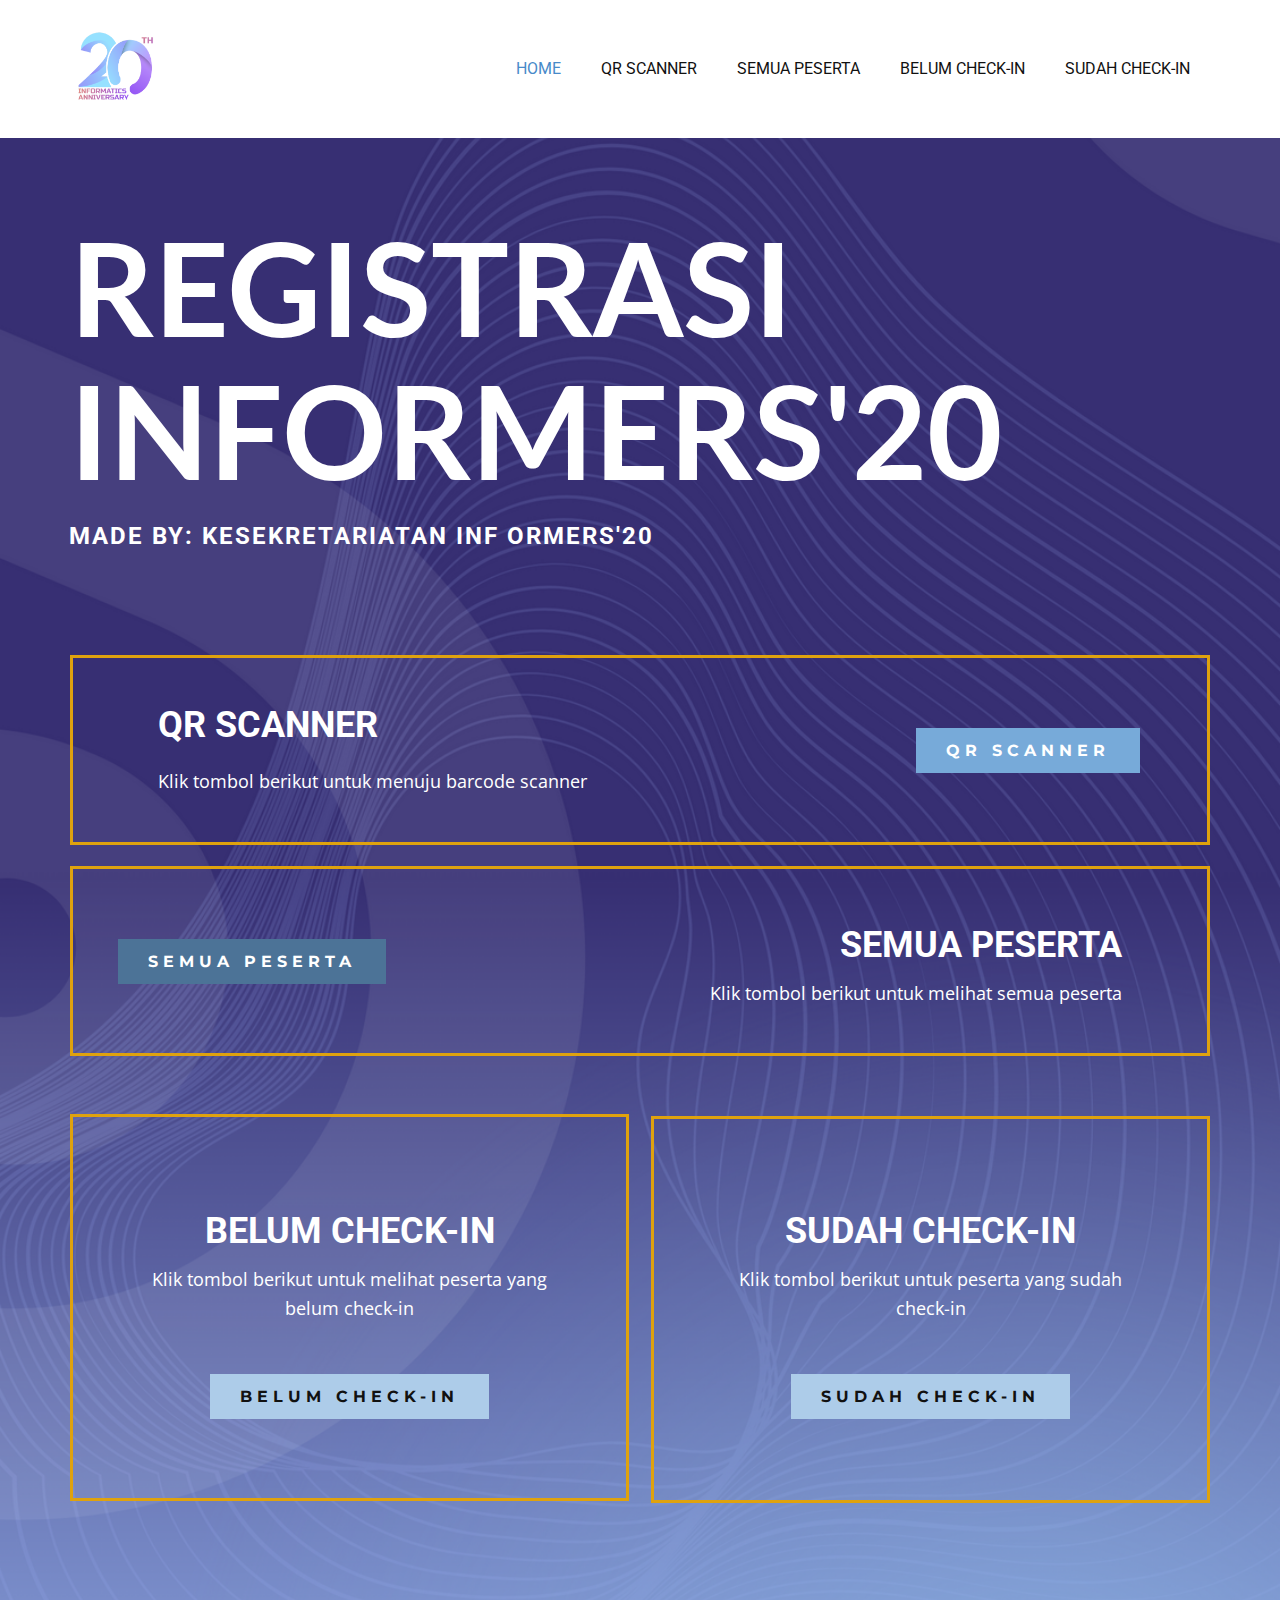
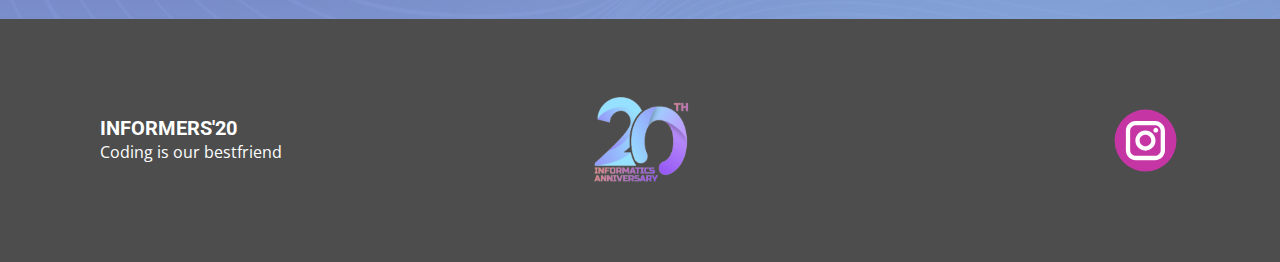
<file: index.html>
<!DOCTYPE html>
<html style="font-size: 16px;" lang="en"><head>
    <meta name="viewport" content="width=device-width, initial-scale=1.0">
    <meta charset="utf-8">
    <meta name="keywords" content="REGISTRASI INFORMERS&amp;apos;20​">
    <meta name="description" content="">
    <title>Home</title>
    <link rel="stylesheet" href="nicepage.css" media="screen">
<link rel="stylesheet" href="index.css" media="screen">
    <script class="u-script" type="text/javascript" src="jquery.js" defer=""></script>
    <script class="u-script" type="text/javascript" src="nicepage.js" defer=""></script>
    <meta name="generator" content="Nicepage 7.0.3, nicepage.com">
    <link id="u-theme-google-font" rel="stylesheet" href="https://fonts.googleapis.com/css?family=Roboto:100,100i,300,300i,400,400i,500,500i,700,700i,900,900i|Open+Sans:300,300i,400,400i,500,500i,600,600i,700,700i,800,800i">
    <link id="u-page-google-font" rel="stylesheet" href="https://fonts.googleapis.com/css?family=Lato:100,100i,300,300i,400,400i,700,700i,900,900i|Montserrat:100,100i,200,200i,300,300i,400,400i,500,500i,600,600i,700,700i,800,800i,900,900i|Roboto:100,100i,300,300i,400,400i,500,500i,700,700i,900,900i">
    
    
    
    <script type="application/ld+json">{
		"@context": "http://schema.org",
		"@type": "Organization",
		"name": "",
		"logo": "images/LOGO20FINAL11.png",
		"sameAs": [
				"https://www.instagram.com/informershmif/"
		]
}</script>
    <meta name="theme-color" content="#478ac9">
    <meta property="og:title" content="Home">
    <meta property="og:type" content="website">
  <meta data-intl-tel-input-cdn-path="intlTelInput/"></head>
  <body data-home-page="Home.html" data-home-page-title="Home" data-path-to-root="./" data-include-products="false" class="u-body u-xl-mode" data-lang="en"><header class="u-clearfix u-header u-header" id="sec-fb37"><div class="u-clearfix u-sheet u-sheet-1">
        <a href="#" class="u-image u-logo u-image-1" data-image-width="331" data-image-height="330">
          <img src="images/LOGO20FINAL11.png" class="u-logo-image u-logo-image-1">
        </a>
        <nav class="u-menu u-menu-one-level u-offcanvas u-menu-1">
          <div class="menu-collapse u-custom-font u-font-roboto" style="font-size: 1rem; letter-spacing: 0px; text-transform: uppercase; font-weight: 700;">
            <a class="u-button-style u-custom-left-right-menu-spacing u-custom-padding-bottom u-custom-text-hover-color u-custom-top-bottom-menu-spacing u-hamburger-link u-nav-link u-text-active-palette-1-base u-text-hover-palette-2-base" href="#">
              <svg class="u-svg-link" viewBox="0 0 24 24"><use xlink:href="#menu-hamburger"></use></svg>
              <svg class="u-svg-content" version="1.1" id="menu-hamburger" viewBox="0 0 16 16" x="0px" y="0px" xmlns:xlink="http://www.w3.org/1999/xlink" xmlns="http://www.w3.org/2000/svg"><g><rect y="1" width="16" height="2"></rect><rect y="7" width="16" height="2"></rect><rect y="13" width="16" height="2"></rect>
</g></svg>
            </a>
          </div>
          <div class="u-custom-menu u-nav-container">
            <ul class="u-custom-font u-font-roboto u-nav u-unstyled u-nav-1"><li class="u-nav-item"><a class="u-button-style u-nav-link u-text-active-palette-1-base u-text-hover-palette-1-light-2" href="./" style="padding: 10px 20px;">Home</a>
</li><li class="u-nav-item"><a class="u-button-style u-nav-link u-text-active-palette-1-base u-text-hover-palette-1-light-2" href="QR-SCANNER.html" style="padding: 10px 20px;">QR SCANNER</a>
</li><li class="u-nav-item"><a class="u-button-style u-nav-link u-text-active-palette-1-base u-text-hover-palette-1-light-2" href="Semua-Peserta.html" style="padding: 10px 20px;">Semua Peserta</a>
</li><li class="u-nav-item"><a class="u-button-style u-nav-link u-text-active-palette-1-base u-text-hover-palette-1-light-2" href="Belum-Check-in.html" style="padding: 10px 20px;">Belum Check-in</a>
</li><li class="u-nav-item"><a class="u-button-style u-nav-link u-text-active-palette-1-base u-text-hover-palette-1-light-2" href="Sudah-Check-in.html" style="padding: 10px 20px;">Sudah Check-in</a>
</li></ul>
          </div>
          <div class="u-custom-menu u-nav-container-collapse">
            <div class="u-black u-container-style u-inner-container-layout u-opacity u-opacity-95 u-sidenav">
              <div class="u-inner-container-layout u-sidenav-overflow">
                <div class="u-menu-close"></div>
                <ul class="u-align-center u-nav u-popupmenu-items u-unstyled u-nav-2"><li class="u-nav-item"><a class="u-button-style u-nav-link" href="./">Home</a>
</li><li class="u-nav-item"><a class="u-button-style u-nav-link" href="QR-SCANNER.html">QR SCANNER</a>
</li><li class="u-nav-item"><a class="u-button-style u-nav-link" href="Semua-Peserta.html">Semua Peserta</a>
</li><li class="u-nav-item"><a class="u-button-style u-nav-link" href="Belum-Check-in.html">Belum Check-in</a>
</li><li class="u-nav-item"><a class="u-button-style u-nav-link" href="Sudah-Check-in.html">Sudah Check-in</a>
</li></ul>
              </div>
            </div>
            <div class="u-black u-menu-overlay u-opacity u-opacity-70"></div>
          </div>
        </nav>
      </div></header>
    <section class="u-clearfix u-container-align-left-md u-container-align-left-sm u-container-align-left-xs u-image u-section-1" id="carousel_f701">
      <div class="u-clearfix u-sheet u-sheet-1">
        <div class="custom-expanded u-align-left u-border-3 u-border-custom-color-2 u-left-0 u-shape u-shape-1"></div>
        <h1 class="u-custom-font u-font-lato u-text u-text-body-alt-color u-text-default u-text-1" data-animation-name="customAnimationIn" data-animation-duration="2000" data-animation-delay="0">REGISTRASI INFORMERS'20 </h1>
        <h4 class="u-text u-text-default u-text-white u-text-2">MADE BY: KESEKRETARIATAN INF<span style="font-weight: 400;">
            <span style="font-weight: 700;">
              <span style="font-weight: 400;"></span>
            </span>
          </span>ORMERS'20 
        </h4>
        <div class="u-align-left u-border-3 u-border-custom-color-2 u-expanded-width u-left-0 u-shape u-shape-2"></div>
        <div class="data-layout-selected u-align-left u-clearfix u-layout-wrap u-layout-wrap-1">
          <div class="u-layout">
            <div class="u-layout-row">
              <div class="u-align-left u-container-align-left u-container-style u-layout-cell u-left-cell u-size-43 u-layout-cell-1">
                <div class="u-container-layout u-valign-middle u-container-layout-1">
                  <h3 class="u-text u-text-body-alt-color u-text-default u-text-3">QR SCAN​​NER<span style="font-weight: 700;"></span>
                  </h3>
                  <p class="u-text u-text-body-alt-color u-text-4">Klik tombol berikut untuk menuju barcode scanner </p>
                </div>
              </div>
              <div class="u-align-left u-container-align-center u-container-align-left u-container-align-left-xl u-container-style u-layout-cell u-right-cell u-size-17 u-layout-cell-2">
                <div class="u-container-layout u-valign-middle u-container-layout-2">
                  <a href="QR-SCANNER.html" class="u-active-grey-70 u-align-center u-border-none u-btn u-button-style u-custom-font u-font-montserrat u-hover-palette-2-light-1 u-palette-1-light-1 u-btn-1">QR SCANNER </a>
                </div>
              </div>
            </div>
          </div>
        </div>
        <div class="u-align-left u-border-3 u-border-custom-color-2 u-expanded-width u-left-0 u-shape u-shape-3"></div>
        <div class="data-layout-selected u-align-left u-clearfix u-layout-wrap u-layout-wrap-2">
          <div class="u-layout">
            <div class="u-layout-row">
              <div class="u-align-left u-container-align-center u-container-align-left u-container-align-left-xl u-container-style u-layout-cell u-right-cell u-size-17 u-layout-cell-3">
                <div class="u-container-layout u-valign-middle u-container-layout-3">
                  <a href="Semua-Peserta.html" class="u-active-grey-70 u-align-center u-border-none u-btn u-button-style u-custom-font u-font-montserrat u-hover-palette-2-light-1 u-palette-1-dark-1 u-btn-2">SEMUA PESERTA </a>
                </div>
              </div>
              <div class="u-align-right u-container-align-right u-container-style u-layout-cell u-left-cell u-size-43 u-layout-cell-4">
                <div class="u-container-layout u-container-layout-4">
                  <h3 class="u-text u-text-body-alt-color u-text-default u-text-5">SEMUA PESERTA</h3>
                  <p class="u-text u-text-body-alt-color u-text-6">Klik tombol berikut untuk melihat semua peserta</p>
                </div>
              </div>
            </div>
          </div>
        </div>
        <div class="custom-expanded u-align-left u-border-3 u-border-custom-color-2 u-left-0 u-shape u-shape-4"></div>
        <div class="data-layout-selected u-align-left u-clearfix u-layout-wrap u-layout-wrap-3">
          <div class="u-gutter-0 u-layout">
            <div class="u-layout-col">
              <div class="u-align-center u-container-align-center u-container-style u-layout-cell u-shape-rectangle u-size-30 u-layout-cell-5">
                <div class="u-container-layout u-container-layout-5">
                  <h3 class="u-text u-text-body-alt-color u-text-default u-text-7">BELUM CHECK-IN</h3>
                  <p class="u-text u-text-body-alt-color u-text-8">Klik tombol berikut untuk melihat peserta yang belum check-in</p>
                </div>
              </div>
              <div class="u-align-left u-container-align-center u-container-align-left u-container-style u-layout-cell u-shape-rectangle u-size-30 u-layout-cell-6">
                <div class="u-container-layout u-valign-middle u-container-layout-6">
                  <a href="Belum-Check-in.html" class="u-active-grey-70 u-align-center u-border-none u-btn u-button-style u-custom-font u-font-montserrat u-hover-palette-2-light-1 u-palette-1-light-2 u-btn-3">BELUM CHECK-IN </a>
                </div>
              </div>
            </div>
          </div>
        </div>
        <div class="data-layout-selected u-clearfix u-layout-wrap u-layout-wrap-4">
          <div class="u-gutter-0 u-layout">
            <div class="u-layout-col">
              <div class="u-align-center u-container-align-center u-container-style u-layout-cell u-shape-rectangle u-size-30 u-layout-cell-7">
                <div class="u-container-layout u-container-layout-7">
                  <h3 class="u-text u-text-body-alt-color u-text-default u-text-9">SUDAH CHECK-IN</h3>
                  <p class="u-text u-text-body-alt-color u-text-10">Klik tombol berikut untuk ​peserta yang sudah check-in</p>
                </div>
              </div>
              <div class="u-align-left u-container-align-center u-container-align-left u-container-style u-layout-cell u-shape-rectangle u-size-30 u-layout-cell-8">
                <div class="u-container-layout u-valign-middle u-container-layout-8">
                  <a href="Sudah-Check-in.html" class="u-active-grey-70 u-align-center u-border-none u-btn u-button-style u-custom-font u-font-montserrat u-hover-palette-2-light-1 u-palette-1-light-2 u-btn-4">SUDAH CHECK-IN </a>
                </div>
              </div>
            </div>
          </div>
        </div>
      </div>
    </section>
    
    
    
    <footer class="u-clearfix u-footer u-grey-70" id="sec-9b4b"><div class="u-clearfix u-sheet u-sheet-1">
        <div class="data-layout-selected u-clearfix u-expanded-width u-gutter-30 u-layout-wrap u-layout-wrap-1">
          <div class="u-gutter-0 u-layout">
            <div class="u-layout-row">
              <div class="u-align-center-sm u-align-center-xs u-align-left-md u-align-left-xl u-container-style u-layout-cell u-left-cell u-size-20 u-size-30-md u-layout-cell-1">
                <div class="u-container-layout u-valign-middle u-container-layout-1"><!--position-->
                  <div data-position="" class="u-position u-position-1"><!--block-->
                    <div class="u-block">
                      <div class="u-block-container u-clearfix"><!--block_header-->
                        <h5 class="u-block-header u-text u-text-1"><!--block_header_content--> INFORMERS'20<!--/block_header_content--></h5><!--/block_header--><!--block_content-->
                        <div class="u-block-content u-text"><!--block_content_content-->Coding is our bestfriend <!--/block_content_content--></div><!--/block_content-->
                      </div>
                    </div><!--/block-->
                  </div><!--/position-->
                </div>
              </div>
              <div class="u-align-center-sm u-align-right-md u-container-style u-layout-cell u-size-20 u-size-30-md u-layout-cell-2">
                <div class="u-container-layout u-valign-middle u-container-layout-2">
                  <a href="#" class="u-image u-logo u-image-1" data-image-width="331" data-image-height="330">
                    <img src="images/LOGO20FINAL11.png" class="u-logo-image u-logo-image-1">
                  </a>
                </div>
              </div>
              <div class="u-align-center-sm u-align-center-xs u-align-left-md u-align-right-lg u-align-right-xl u-container-style u-layout-cell u-right-cell u-size-20 u-size-30-md u-layout-cell-3">
                <div class="u-container-layout u-valign-middle u-container-layout-3">
                  <div class="u-social-icons u-spacing-10 u-social-icons-1">
                    <a class="u-social-url" title="instagram" target="_blank" href="https://www.instagram.com/informershmif/"><span class="u-icon u-social-icon u-social-instagram u-icon-1"><svg class="u-svg-link" preserveAspectRatio="xMidYMin slice" viewBox="0 0 112 112" style=""><use xlink:href="#svg-a519"></use></svg><svg class="u-svg-content" viewBox="0 0 112 112" x="0" y="0" id="svg-a519"><circle fill="currentColor" cx="56.1" cy="56.1" r="55"></circle><path fill="#FFFFFF" d="M55.9,38.2c-9.9,0-17.9,8-17.9,17.9C38,66,46,74,55.9,74c9.9,0,17.9-8,17.9-17.9C73.8,46.2,65.8,38.2,55.9,38.2
      z M55.9,66.4c-5.7,0-10.3-4.6-10.3-10.3c-0.1-5.7,4.6-10.3,10.3-10.3c5.7,0,10.3,4.6,10.3,10.3C66.2,61.8,61.6,66.4,55.9,66.4z"></path><path fill="#FFFFFF" d="M74.3,33.5c-2.3,0-4.2,1.9-4.2,4.2s1.9,4.2,4.2,4.2s4.2-1.9,4.2-4.2S76.6,33.5,74.3,33.5z"></path><path fill="#FFFFFF" d="M73.1,21.3H38.6c-9.7,0-17.5,7.9-17.5,17.5v34.5c0,9.7,7.9,17.6,17.5,17.6h34.5c9.7,0,17.5-7.9,17.5-17.5V38.8
      C90.6,29.1,82.7,21.3,73.1,21.3z M83,73.3c0,5.5-4.5,9.9-9.9,9.9H38.6c-5.5,0-9.9-4.5-9.9-9.9V38.8c0-5.5,4.5-9.9,9.9-9.9h34.5
      c5.5,0,9.9,4.5,9.9,9.9V73.3z"></path></svg></span>
                    </a>
                  </div>
                </div>
              </div>
            </div>
          </div>
        </div>
      </div></footer> 
</body></html>
</file>
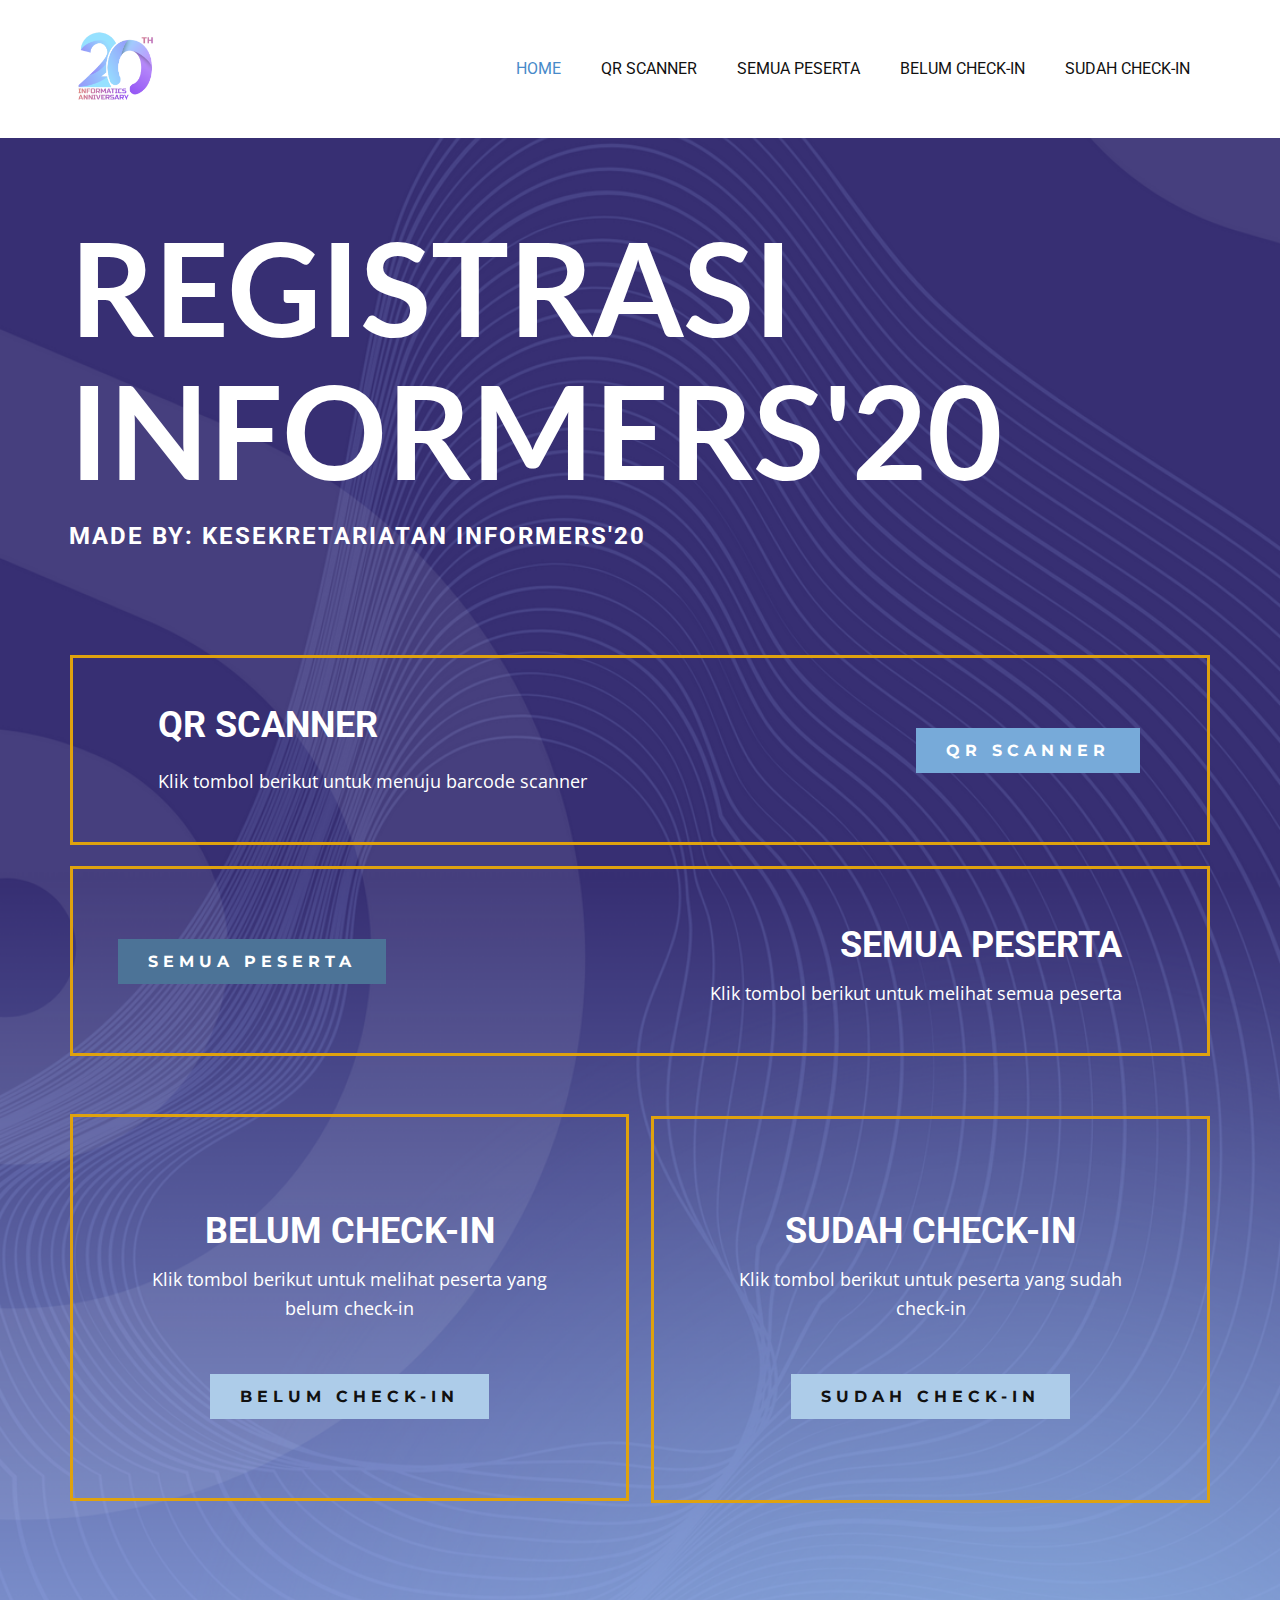
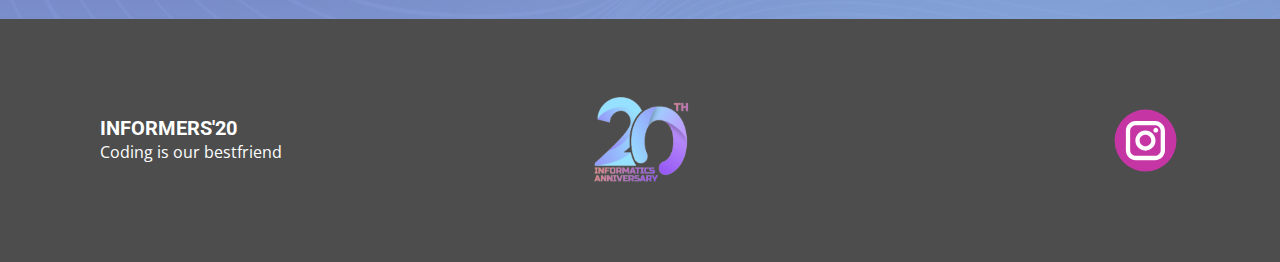
<file: Home.html>
<!DOCTYPE html>
<html style="font-size: 16px;" lang="en"><head>
    <meta name="viewport" content="width=device-width, initial-scale=1.0">
    <meta charset="utf-8">
    <meta name="keywords" content="​Sarah Thompson, ​Art in Every Frame">
    <meta name="description" content="">
    <title>Home</title>
    <link rel="stylesheet" href="nicepage.css" media="screen">
<link rel="stylesheet" href="Home.css" media="screen">
    <script class="u-script" type="text/javascript" src="jquery.js" defer=""></script>
    <script class="u-script" type="text/javascript" src="nicepage.js" defer=""></script>
    <meta name="generator" content="Nicepage 7.0.3, nicepage.com">
    <link id="u-theme-google-font" rel="stylesheet" href="https://fonts.googleapis.com/css?family=Roboto:100,100i,300,300i,400,400i,500,500i,700,700i,900,900i|Open+Sans:300,300i,400,400i,500,500i,600,600i,700,700i,800,800i">
    <link id="u-page-google-font" rel="stylesheet" href="https://fonts.googleapis.com/css?family=Lato:100,100i,300,300i,400,400i,700,700i,900,900i|Montserrat:100,100i,200,200i,300,300i,400,400i,500,500i,600,600i,700,700i,800,800i,900,900i|Roboto:100,100i,300,300i,400,400i,500,500i,700,700i,900,900i">
    
    
    
    <script type="application/ld+json">{
		"@context": "http://schema.org",
		"@type": "Organization",
		"name": "",
		"logo": "images/LOGO20FINAL11.png",
		"sameAs": [
				"https://www.instagram.com/informershmif/"
		]
}</script>
    <meta name="theme-color" content="#478ac9">
    <meta property="og:title" content="Home">
    <meta property="og:type" content="website">
  <meta data-intl-tel-input-cdn-path="intlTelInput/"></head>
  <body data-path-to-root="./" data-include-products="true" class="u-body u-xl-mode" data-lang="en"><header class="u-clearfix u-header u-header" id="sec-fb37"><div class="u-clearfix u-sheet u-sheet-1">
        <a href="#" class="u-image u-logo u-image-1" data-image-width="331" data-image-height="330">
          <img src="images/LOGO20FINAL11.png" class="u-logo-image u-logo-image-1">
        </a>
        <nav class="u-menu u-menu-one-level u-offcanvas u-menu-1">
          <div class="menu-collapse u-custom-font u-font-roboto" style="font-size: 1rem; letter-spacing: 0px; text-transform: uppercase; font-weight: 700;">
            <a class="u-button-style u-custom-left-right-menu-spacing u-custom-padding-bottom u-custom-text-hover-color u-custom-top-bottom-menu-spacing u-hamburger-link u-nav-link u-text-active-palette-1-base u-text-hover-palette-2-base" href="#">
              <svg class="u-svg-link" viewBox="0 0 24 24"><use xlink:href="#menu-hamburger"></use></svg>
              <svg class="u-svg-content" version="1.1" id="menu-hamburger" viewBox="0 0 16 16" x="0px" y="0px" xmlns:xlink="http://www.w3.org/1999/xlink" xmlns="http://www.w3.org/2000/svg"><g><rect y="1" width="16" height="2"></rect><rect y="7" width="16" height="2"></rect><rect y="13" width="16" height="2"></rect>
</g></svg>
            </a>
          </div>
          <div class="u-custom-menu u-nav-container">
            <ul class="u-custom-font u-font-roboto u-nav u-unstyled u-nav-1"><li class="u-nav-item"><a class="u-button-style u-nav-link u-text-active-palette-1-base u-text-hover-palette-1-light-2" href="Home.html" style="padding: 10px 20px;">Home</a>
</li><li class="u-nav-item"><a class="u-button-style u-nav-link u-text-active-palette-1-base u-text-hover-palette-1-light-2" href="QR-SCANNER.html" style="padding: 10px 20px;">QR SCANNER</a>
</li><li class="u-nav-item"><a class="u-button-style u-nav-link u-text-active-palette-1-base u-text-hover-palette-1-light-2" href="./" style="padding: 10px 20px;">Semua Peserta</a>
</li><li class="u-nav-item"><a class="u-button-style u-nav-link u-text-active-palette-1-base u-text-hover-palette-1-light-2" href="Belum-Check-in.html" style="padding: 10px 20px;">Belum Check-in</a>
</li><li class="u-nav-item"><a class="u-button-style u-nav-link u-text-active-palette-1-base u-text-hover-palette-1-light-2" href="Sudah-Check-in.html" style="padding: 10px 20px;">Sudah Check-in</a>
</li></ul>
          </div>
          <div class="u-custom-menu u-nav-container-collapse">
            <div class="u-black u-container-style u-inner-container-layout u-opacity u-opacity-95 u-sidenav">
              <div class="u-inner-container-layout u-sidenav-overflow">
                <div class="u-menu-close"></div>
                <ul class="u-align-center u-nav u-popupmenu-items u-unstyled u-nav-2"><li class="u-nav-item"><a class="u-button-style u-nav-link" href="Home.html">Home</a>
</li><li class="u-nav-item"><a class="u-button-style u-nav-link" href="QR-SCANNER.html">QR SCANNER</a>
</li><li class="u-nav-item"><a class="u-button-style u-nav-link" href="./">Semua Peserta</a>
</li><li class="u-nav-item"><a class="u-button-style u-nav-link" href="Belum-Check-in.html">Belum Check-in</a>
</li><li class="u-nav-item"><a class="u-button-style u-nav-link" href="Sudah-Check-in.html">Sudah Check-in</a>
</li></ul>
              </div>
            </div>
            <div class="u-black u-menu-overlay u-opacity u-opacity-70"></div>
          </div>
        </nav>
      </div></header>
    <section class="u-clearfix u-container-align-left-md u-container-align-left-sm u-container-align-left-xs u-image u-section-1" id="carousel_f701">
      <div class="u-clearfix u-sheet u-sheet-1">
        <div class="custom-expanded u-align-left u-border-3 u-border-custom-color-2 u-left-0 u-shape u-shape-1"></div>
        <h1 class="u-custom-font u-font-lato u-text u-text-body-alt-color u-text-default u-text-1" data-animation-name="customAnimationIn" data-animation-duration="2000" data-animation-delay="0">REGISTRASI INFORMERS'20 </h1>
        <h4 class="u-text u-text-default u-text-white u-text-2">MADE BY: KESEKRETARIATAN INFORMERS'20 <span style="font-weight: 400;">
        </h4>
        <div class="u-align-left u-border-3 u-border-custom-color-2 u-expanded-width u-left-0 u-shape u-shape-2"></div>
        <div class="data-layout-selected u-align-left u-clearfix u-layout-wrap u-layout-wrap-1">
          <div class="u-layout">
            <div class="u-layout-row">
              <div class="u-align-left u-container-align-left u-container-style u-layout-cell u-left-cell u-size-43 u-layout-cell-1">
                <div class="u-container-layout u-valign-middle u-container-layout-1">
                  <h3 class="u-text u-text-body-alt-color u-text-default u-text-3">QR SCAN​​NER<span style="font-weight: 700;"></span>
                  </h3>
                  <p class="u-text u-text-body-alt-color u-text-4">Klik tombol berikut untuk menuju barcode scanner </p>
                </div>
              </div>
              <div class="u-align-left u-container-align-center u-container-align-left u-container-align-left-xl u-container-style u-layout-cell u-right-cell u-size-17 u-layout-cell-2">
                <div class="u-container-layout u-valign-middle u-container-layout-2">
                  <a href="QR-SCANNER.html" class="u-active-grey-70 u-align-center u-border-none u-btn u-button-style u-custom-font u-font-montserrat u-hover-palette-2-light-1 u-palette-1-light-1 u-btn-1">QR SCANNER </a>
                </div>
              </div>
            </div>
          </div>
        </div>
        <div class="u-align-left u-border-3 u-border-custom-color-2 u-expanded-width u-left-0 u-shape u-shape-3"></div>
        <div class="data-layout-selected u-align-left u-clearfix u-layout-wrap u-layout-wrap-2">
          <div class="u-layout">
            <div class="u-layout-row">
              <div class="u-align-left u-container-align-center u-container-align-left u-container-align-left-xl u-container-style u-layout-cell u-right-cell u-size-17 u-layout-cell-3">
                <div class="u-container-layout u-valign-middle u-container-layout-3">
                  <a href="./" class="u-active-grey-70 u-align-center u-border-none u-btn u-button-style u-custom-font u-font-montserrat u-hover-palette-2-light-1 u-palette-1-dark-1 u-btn-2">SEMUA PESERTA </a>
                </div>
              </div>
              <div class="u-align-right u-container-align-right u-container-style u-layout-cell u-left-cell u-size-43 u-layout-cell-4">
                <div class="u-container-layout u-container-layout-4">
                  <h3 class="u-text u-text-body-alt-color u-text-default u-text-5">SEMUA PESERTA</h3>
                  <p class="u-text u-text-body-alt-color u-text-6">Klik tombol berikut untuk melihat semua peserta</p>
                </div>
              </div>
            </div>
          </div>
        </div>
        <div class="custom-expanded u-align-left u-border-3 u-border-custom-color-2 u-left-0 u-shape u-shape-4"></div>
        <div class="data-layout-selected u-align-left u-clearfix u-layout-wrap u-layout-wrap-3">
          <div class="u-gutter-0 u-layout">
            <div class="u-layout-col">
              <div class="u-align-center u-container-align-center u-container-style u-layout-cell u-shape-rectangle u-size-30 u-layout-cell-5">
                <div class="u-container-layout u-container-layout-5">
                  <h3 class="u-text u-text-body-alt-color u-text-default u-text-7">BELUM CHECK-IN</h3>
                  <p class="u-text u-text-body-alt-color u-text-8">Klik tombol berikut untuk melihat peserta yang belum check-in</p>
                </div>
              </div>
              <div class="u-align-left u-container-align-center u-container-align-left u-container-style u-layout-cell u-shape-rectangle u-size-30 u-layout-cell-6">
                <div class="u-container-layout u-valign-middle u-container-layout-6">
                  <a href="Belum-Check-in.html" class="u-active-grey-70 u-align-center u-border-none u-btn u-button-style u-custom-font u-font-montserrat u-hover-palette-2-light-1 u-palette-1-light-2 u-btn-3">BELUM CHECK-IN </a>
                </div>
              </div>
            </div>
          </div>
        </div>
        <div class="data-layout-selected u-clearfix u-layout-wrap u-layout-wrap-4">
          <div class="u-gutter-0 u-layout">
            <div class="u-layout-col">
              <div class="u-align-center u-container-align-center u-container-style u-layout-cell u-shape-rectangle u-size-30 u-layout-cell-7">
                <div class="u-container-layout u-container-layout-7">
                  <h3 class="u-text u-text-body-alt-color u-text-default u-text-9">SUDAH CHECK-IN</h3>
                  <p class="u-text u-text-body-alt-color u-text-10">Klik tombol berikut untuk ​peserta yang sudah check-in</p>
                </div>
              </div>
              <div class="u-align-left u-container-align-center u-container-align-left u-container-style u-layout-cell u-shape-rectangle u-size-30 u-layout-cell-8">
                <div class="u-container-layout u-valign-middle u-container-layout-8">
                  <a href="Sudah-Check-in.html" class="u-active-grey-70 u-align-center u-border-none u-btn u-button-style u-custom-font u-font-montserrat u-hover-palette-2-light-1 u-palette-1-light-2 u-btn-4">SUDAH CHECK-IN </a>
                </div>
              </div>
            </div>
          </div>
        </div>
      </div>
    </section>
    
    
    
    <footer class="u-clearfix u-footer u-grey-70" id="sec-9b4b"><div class="u-clearfix u-sheet u-sheet-1">
        <div class="data-layout-selected u-clearfix u-expanded-width u-gutter-30 u-layout-wrap u-layout-wrap-1">
          <div class="u-gutter-0 u-layout">
            <div class="u-layout-row">
              <div class="u-align-center-sm u-align-center-xs u-align-left-md u-align-left-xl u-container-style u-layout-cell u-left-cell u-size-20 u-size-30-md u-layout-cell-1">
                <div class="u-container-layout u-valign-middle u-container-layout-1"><!--position-->
                  <div data-position="" class="u-position u-position-1"><!--block-->
                    <div class="u-block">
                      <div class="u-block-container u-clearfix"><!--block_header-->
                        <h5 class="u-block-header u-text u-text-1"><!--block_header_content--> INFORMERS'20<!--/block_header_content--></h5><!--/block_header--><!--block_content-->
                        <div class="u-block-content u-text"><!--block_content_content-->Coding is our bestfriend <!--/block_content_content--></div><!--/block_content-->
                      </div>
                    </div><!--/block-->
                  </div><!--/position-->
                </div>
              </div>
              <div class="u-align-center-sm u-align-right-md u-container-style u-layout-cell u-size-20 u-size-30-md u-layout-cell-2">
                <div class="u-container-layout u-valign-middle u-container-layout-2">
                  <a href="#" class="u-image u-logo u-image-1" data-image-width="331" data-image-height="330">
                    <img src="images/LOGO20FINAL11.png" class="u-logo-image u-logo-image-1">
                  </a>
                </div>
              </div>
              <div class="u-align-center-sm u-align-center-xs u-align-left-md u-align-right-lg u-align-right-xl u-container-style u-layout-cell u-right-cell u-size-20 u-size-30-md u-layout-cell-3">
                <div class="u-container-layout u-valign-middle u-container-layout-3">
                  <div class="u-social-icons u-spacing-10 u-social-icons-1">
                    <a class="u-social-url" title="instagram" target="_blank" href="https://www.instagram.com/informershmif/"><span class="u-icon u-social-icon u-social-instagram u-icon-1"><svg class="u-svg-link" preserveAspectRatio="xMidYMin slice" viewBox="0 0 112 112" style=""><use xlink:href="#svg-a519"></use></svg><svg class="u-svg-content" viewBox="0 0 112 112" x="0" y="0" id="svg-a519"><circle fill="currentColor" cx="56.1" cy="56.1" r="55"></circle><path fill="#FFFFFF" d="M55.9,38.2c-9.9,0-17.9,8-17.9,17.9C38,66,46,74,55.9,74c9.9,0,17.9-8,17.9-17.9C73.8,46.2,65.8,38.2,55.9,38.2
      z M55.9,66.4c-5.7,0-10.3-4.6-10.3-10.3c-0.1-5.7,4.6-10.3,10.3-10.3c5.7,0,10.3,4.6,10.3,10.3C66.2,61.8,61.6,66.4,55.9,66.4z"></path><path fill="#FFFFFF" d="M74.3,33.5c-2.3,0-4.2,1.9-4.2,4.2s1.9,4.2,4.2,4.2s4.2-1.9,4.2-4.2S76.6,33.5,74.3,33.5z"></path><path fill="#FFFFFF" d="M73.1,21.3H38.6c-9.7,0-17.5,7.9-17.5,17.5v34.5c0,9.7,7.9,17.6,17.5,17.6h34.5c9.7,0,17.5-7.9,17.5-17.5V38.8
      C90.6,29.1,82.7,21.3,73.1,21.3z M83,73.3c0,5.5-4.5,9.9-9.9,9.9H38.6c-5.5,0-9.9-4.5-9.9-9.9V38.8c0-5.5,4.5-9.9,9.9-9.9h34.5
      c5.5,0,9.9,4.5,9.9,9.9V73.3z"></path></svg></span>
                    </a>
                  </div>
                </div>
              </div>
            </div>
          </div>
        </div>
      </div></footer>
</body></html>
</file>
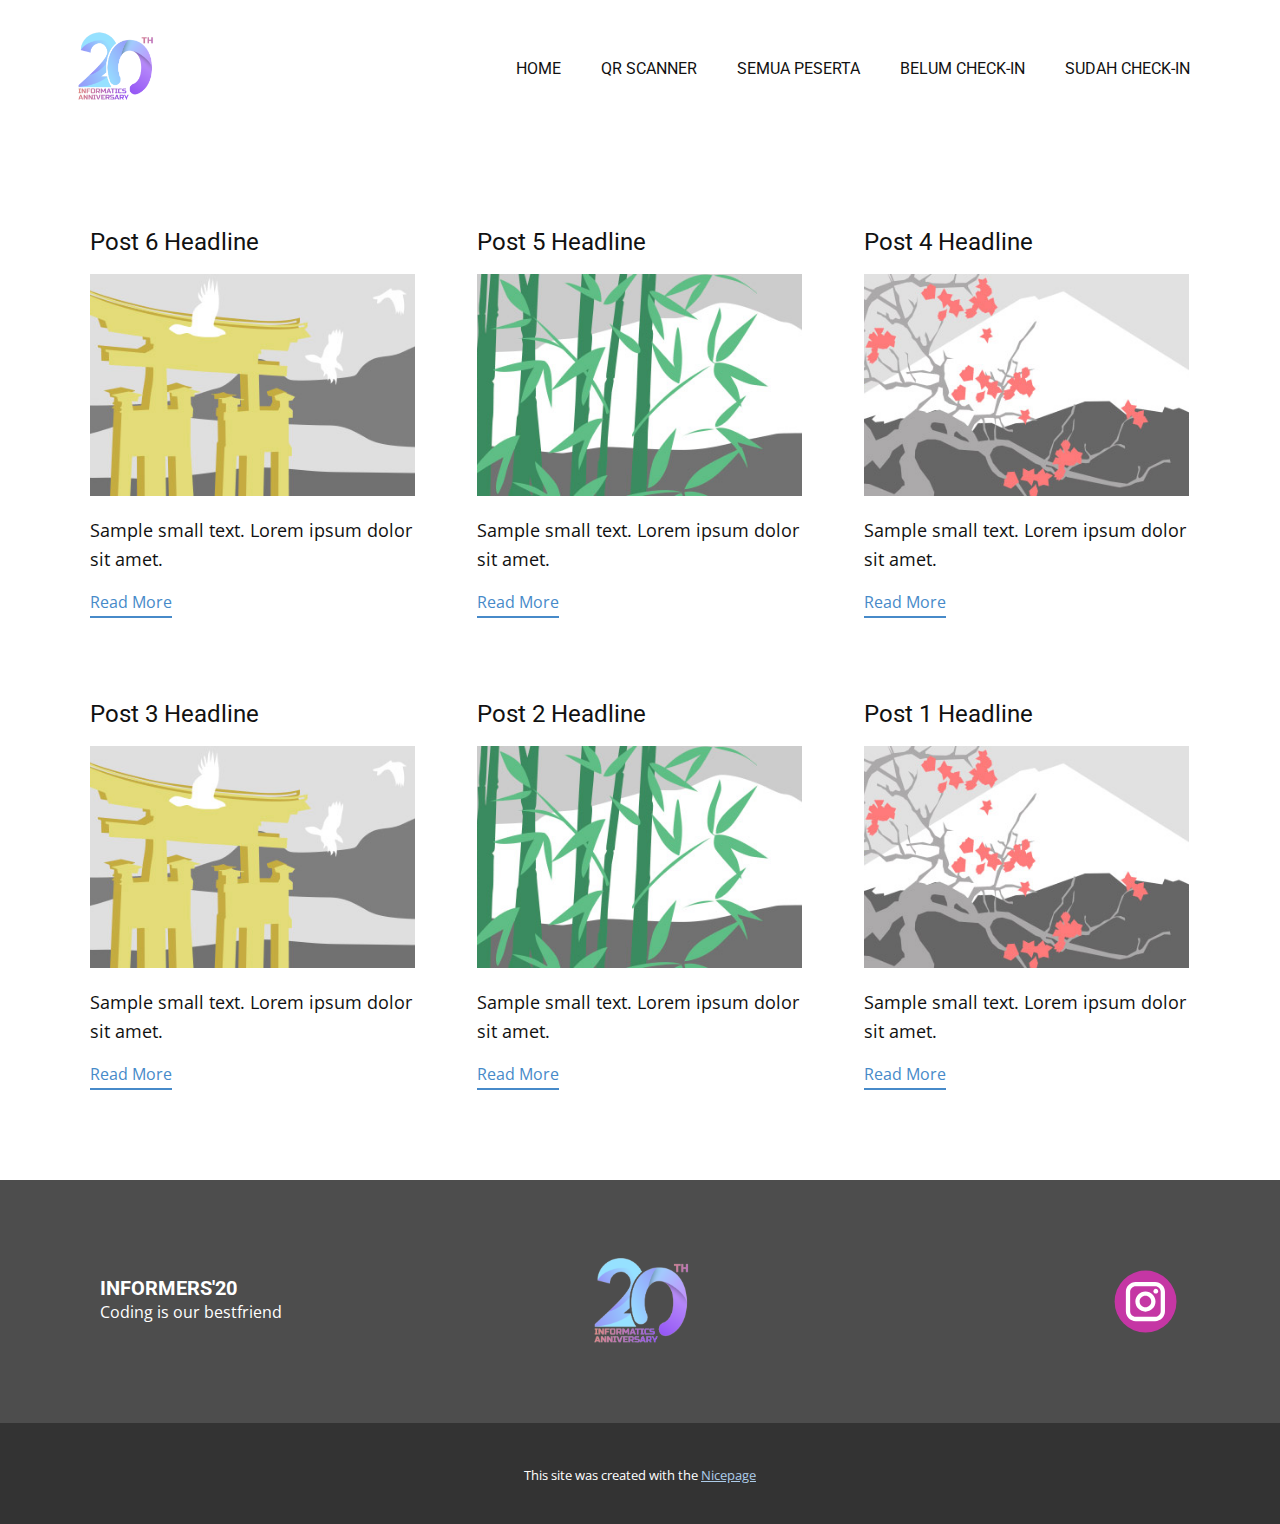
<file: blog/blog.html>
<!DOCTYPE html>
<html style="font-size: 16px;" lang="en"><head>
    <meta name="viewport" content="width=device-width, initial-scale=1.0">
    <meta charset="utf-8">
    <meta name="keywords" content="">
    <meta name="description" content="">
    <title>Blog</title>
    <link rel="stylesheet" href="../nicepage.css" media="screen">
<link rel="stylesheet" href="../Blog-Template.css" media="screen">
    <script class="u-script" type="text/javascript" src="../jquery.js" defer=""></script>
    <script class="u-script" type="text/javascript" src="../nicepage.js" defer=""></script>
    <meta name="generator" content="Nicepage 7.0.3, nicepage.com">
    <link id="u-theme-google-font" rel="stylesheet" href="https://fonts.googleapis.com/css?family=Roboto:100,100i,300,300i,400,400i,500,500i,700,700i,900,900i|Open+Sans:300,300i,400,400i,500,500i,600,600i,700,700i,800,800i">
    <link id="u-page-google-font" rel="stylesheet" href="https://fonts.googleapis.com/css?family=Roboto:100,100i,300,300i,400,400i,500,500i,700,700i,900,900i">
    
    
    
    <script type="application/ld+json">{
		"@context": "http://schema.org",
		"@type": "Organization",
		"name": "",
		"logo": "images/LOGO20FINAL11.png",
		"sameAs": [
				"https://www.instagram.com/informershmif/"
		]
}</script>
    <meta name="theme-color" content="#478ac9">
  <meta data-intl-tel-input-cdn-path="intlTelInput/"></head>
  <body data-path-to-root="./" data-include-products="false" class="u-body u-xl-mode" data-lang="en"><header class="u-clearfix u-header u-header" id="sec-fb37"><div class="u-clearfix u-sheet u-sheet-1">
        <a href="#" class="u-image u-logo u-image-1" data-image-width="331" data-image-height="330">
          <img src="../images/LOGO20FINAL11.png" class="u-logo-image u-logo-image-1">
        </a>
        <nav class="u-menu u-menu-one-level u-offcanvas u-menu-1">
          <div class="menu-collapse u-custom-font u-font-roboto" style="font-size: 1rem; letter-spacing: 0px; text-transform: uppercase; font-weight: 700;">
            <a class="u-button-style u-custom-left-right-menu-spacing u-custom-padding-bottom u-custom-text-hover-color u-custom-top-bottom-menu-spacing u-hamburger-link u-nav-link u-text-active-palette-1-base u-text-hover-palette-2-base" href="#">
              <svg class="u-svg-link" viewBox="0 0 24 24"><use xlink:href="#menu-hamburger"></use></svg>
              <svg class="u-svg-content" version="1.1" id="menu-hamburger" viewBox="0 0 16 16" x="0px" y="0px" xmlns:xlink="http://www.w3.org/1999/xlink" xmlns="http://www.w3.org/2000/svg"><g><rect y="1" width="16" height="2"></rect><rect y="7" width="16" height="2"></rect><rect y="13" width="16" height="2"></rect>
</g></svg>
            </a>
          </div>
          <div class="u-custom-menu u-nav-container">
            <ul class="u-custom-font u-font-roboto u-nav u-unstyled u-nav-1"><li class="u-nav-item"><a class="u-button-style u-nav-link u-text-active-palette-1-base u-text-hover-palette-1-light-2" href="../" style="padding: 10px 20px;">Home</a>
</li><li class="u-nav-item"><a class="u-button-style u-nav-link u-text-active-palette-1-base u-text-hover-palette-1-light-2" href="../QR-SCANNER.html" style="padding: 10px 20px;">QR SCANNER</a>
</li><li class="u-nav-item"><a class="u-button-style u-nav-link u-text-active-palette-1-base u-text-hover-palette-1-light-2" href="../Semua-Peserta.html" style="padding: 10px 20px;">Semua Peserta</a>
</li><li class="u-nav-item"><a class="u-button-style u-nav-link u-text-active-palette-1-base u-text-hover-palette-1-light-2" href="../Belum-Check-in.html" style="padding: 10px 20px;">Belum Check-in</a>
</li><li class="u-nav-item"><a class="u-button-style u-nav-link u-text-active-palette-1-base u-text-hover-palette-1-light-2" href="../Sudah-Check-in.html" style="padding: 10px 20px;">Sudah Check-in</a>
</li></ul>
          </div>
          <div class="u-custom-menu u-nav-container-collapse">
            <div class="u-black u-container-style u-inner-container-layout u-opacity u-opacity-95 u-sidenav">
              <div class="u-inner-container-layout u-sidenav-overflow">
                <div class="u-menu-close"></div>
                <ul class="u-align-center u-nav u-popupmenu-items u-unstyled u-nav-2"><li class="u-nav-item"><a class="u-button-style u-nav-link" href="../">Home</a>
</li><li class="u-nav-item"><a class="u-button-style u-nav-link" href="../QR-SCANNER.html">QR SCANNER</a>
</li><li class="u-nav-item"><a class="u-button-style u-nav-link" href="../Semua-Peserta.html">Semua Peserta</a>
</li><li class="u-nav-item"><a class="u-button-style u-nav-link" href="../Belum-Check-in.html">Belum Check-in</a>
</li><li class="u-nav-item"><a class="u-button-style u-nav-link" href="../Sudah-Check-in.html">Sudah Check-in</a>
</li></ul>
              </div>
            </div>
            <div class="u-black u-menu-overlay u-opacity u-opacity-70"></div>
          </div>
        </nav>
      </div></header>
    <section class="u-clearfix u-section-1" id="sec-6dbe">
      <div class="u-clearfix u-sheet u-valign-middle u-sheet-1"><!--blog--><!--blog_options_json--><!--{"type":"Recent","source":"","tags":"","count":""}--><!--/blog_options_json-->
        <div class="u-blog u-expanded-width u-repeater u-repeater-1"><!--blog_post-->
          <div class="u-blog-post u-container-style u-repeater-item u-white u-repeater-item-1">
            <div class="u-container-layout u-similar-container u-valign-top u-container-layout-1"><!--blog_post_header-->
              <h4 class="u-blog-control u-text u-text-1">
                <a class="u-post-header-link" href="../blog/post-5.html">Post 6 Headline</a>
              </h4><!--/blog_post_header--><!--blog_post_image-->
              <a class="u-post-header-link" href="../blog/post-5.html"><img alt="" class="u-blog-control u-expanded-width u-image u-image-default u-image-1" src="../images/8ad73f3c.jpeg"></a><!--/blog_post_image--><!--blog_post_content-->
              <div class="u-blog-control u-post-content u-text u-text-2 fr-view">Sample small text. Lorem ipsum dolor sit amet.</div><!--/blog_post_content--><!--blog_post_readmore-->
              <a href="../blog/post-5.html" class="u-blog-control u-border-2 u-border-palette-1-base u-btn u-btn-rectangle u-button-style u-none u-btn-1"><!--blog_post_readmore_content--><!--options_json--><!--{"content":"","defaultValue":"Read More"}--><!--/options_json-->Read More<!--/blog_post_readmore_content--></a><!--/blog_post_readmore-->
            </div>
          </div><div class="u-blog-post u-container-style u-repeater-item u-video-cover u-white">
            <div class="u-container-layout u-similar-container u-valign-top u-container-layout-2"><!--blog_post_header-->
              <h4 class="u-blog-control u-text u-text-3">
                <a class="u-post-header-link" href="../blog/post-4.html">Post 5 Headline</a>
              </h4><!--/blog_post_header--><!--blog_post_image-->
              <a class="u-post-header-link" href="../blog/post-4.html"><img alt="" class="u-blog-control u-expanded-width u-image u-image-default u-image-2" src="../images/68f64b9d.jpeg"></a><!--/blog_post_image--><!--blog_post_content-->
              <div class="u-blog-control u-post-content u-text u-text-4 fr-view">Sample small text. Lorem ipsum dolor sit amet.</div><!--/blog_post_content--><!--blog_post_readmore-->
              <a href="../blog/post-4.html" class="u-blog-control u-border-2 u-border-palette-1-base u-btn u-btn-rectangle u-button-style u-none u-btn-2"><!--blog_post_readmore_content--><!--options_json--><!--{"content":"","defaultValue":"Read More"}--><!--/options_json-->Read More<!--/blog_post_readmore_content--></a><!--/blog_post_readmore-->
            </div>
          </div><div class="u-blog-post u-container-style u-repeater-item u-video-cover u-white">
            <div class="u-container-layout u-similar-container u-valign-top u-container-layout-3"><!--blog_post_header-->
              <h4 class="u-blog-control u-text u-text-5">
                <a class="u-post-header-link" href="../blog/post-3.html">Post 4 Headline</a>
              </h4><!--/blog_post_header--><!--blog_post_image-->
              <a class="u-post-header-link" href="../blog/post-3.html"><img alt="" class="u-blog-control u-expanded-width u-image u-image-default u-image-3" src="../images/0fd3416c.jpeg"></a><!--/blog_post_image--><!--blog_post_content-->
              <div class="u-blog-control u-post-content u-text u-text-6 fr-view">Sample small text. Lorem ipsum dolor sit amet.</div><!--/blog_post_content--><!--blog_post_readmore-->
              <a href="../blog/post-3.html" class="u-blog-control u-border-2 u-border-palette-1-base u-btn u-btn-rectangle u-button-style u-none u-btn-3"><!--blog_post_readmore_content--><!--options_json--><!--{"content":"","defaultValue":"Read More"}--><!--/options_json-->Read More<!--/blog_post_readmore_content--></a><!--/blog_post_readmore-->
            </div>
          </div><div class="u-blog-post u-container-style u-repeater-item u-white u-repeater-item-1">
            <div class="u-container-layout u-similar-container u-valign-top u-container-layout-1"><!--blog_post_header-->
              <h4 class="u-blog-control u-text u-text-1">
                <a class="u-post-header-link" href="../blog/post-2.html">Post 3 Headline</a>
              </h4><!--/blog_post_header--><!--blog_post_image-->
              <a class="u-post-header-link" href="../blog/post-2.html"><img alt="" class="u-blog-control u-expanded-width u-image u-image-default u-image-1" src="../images/8ad73f3c.jpeg"></a><!--/blog_post_image--><!--blog_post_content-->
              <div class="u-blog-control u-post-content u-text u-text-2 fr-view">Sample small text. Lorem ipsum dolor sit amet.</div><!--/blog_post_content--><!--blog_post_readmore-->
              <a href="../blog/post-2.html" class="u-blog-control u-border-2 u-border-palette-1-base u-btn u-btn-rectangle u-button-style u-none u-btn-1"><!--blog_post_readmore_content--><!--options_json--><!--{"content":"","defaultValue":"Read More"}--><!--/options_json-->Read More<!--/blog_post_readmore_content--></a><!--/blog_post_readmore-->
            </div>
          </div><div class="u-blog-post u-container-style u-repeater-item u-video-cover u-white">
            <div class="u-container-layout u-similar-container u-valign-top u-container-layout-2"><!--blog_post_header-->
              <h4 class="u-blog-control u-text u-text-3">
                <a class="u-post-header-link" href="../blog/post-1.html">Post 2 Headline</a>
              </h4><!--/blog_post_header--><!--blog_post_image-->
              <a class="u-post-header-link" href="../blog/post-1.html"><img alt="" class="u-blog-control u-expanded-width u-image u-image-default u-image-2" src="../images/68f64b9d.jpeg"></a><!--/blog_post_image--><!--blog_post_content-->
              <div class="u-blog-control u-post-content u-text u-text-4 fr-view">Sample small text. Lorem ipsum dolor sit amet.</div><!--/blog_post_content--><!--blog_post_readmore-->
              <a href="../blog/post-1.html" class="u-blog-control u-border-2 u-border-palette-1-base u-btn u-btn-rectangle u-button-style u-none u-btn-2"><!--blog_post_readmore_content--><!--options_json--><!--{"content":"","defaultValue":"Read More"}--><!--/options_json-->Read More<!--/blog_post_readmore_content--></a><!--/blog_post_readmore-->
            </div>
          </div><div class="u-blog-post u-container-style u-repeater-item u-video-cover u-white">
            <div class="u-container-layout u-similar-container u-valign-top u-container-layout-3"><!--blog_post_header-->
              <h4 class="u-blog-control u-text u-text-5">
                <a class="u-post-header-link" href="../blog/post.html">Post 1 Headline</a>
              </h4><!--/blog_post_header--><!--blog_post_image-->
              <a class="u-post-header-link" href="../blog/post.html"><img alt="" class="u-blog-control u-expanded-width u-image u-image-default u-image-3" src="../images/0fd3416c.jpeg"></a><!--/blog_post_image--><!--blog_post_content-->
              <div class="u-blog-control u-post-content u-text u-text-6 fr-view">Sample small text. Lorem ipsum dolor sit amet.</div><!--/blog_post_content--><!--blog_post_readmore-->
              <a href="../blog/post.html" class="u-blog-control u-border-2 u-border-palette-1-base u-btn u-btn-rectangle u-button-style u-none u-btn-3"><!--blog_post_readmore_content--><!--options_json--><!--{"content":"","defaultValue":"Read More"}--><!--/options_json-->Read More<!--/blog_post_readmore_content--></a><!--/blog_post_readmore-->
            </div>
          </div><!--/blog_post--><!--blog_post-->
          <!--/blog_post--><!--blog_post-->
          <!--/blog_post-->
        </div><!--/blog-->
      </div>
    </section>
    
    
    
    <footer class="u-clearfix u-footer u-grey-70" id="sec-9b4b"><div class="u-clearfix u-sheet u-sheet-1">
        <div class="data-layout-selected u-clearfix u-expanded-width u-gutter-30 u-layout-wrap u-layout-wrap-1">
          <div class="u-gutter-0 u-layout">
            <div class="u-layout-row">
              <div class="u-align-center-sm u-align-center-xs u-align-left-md u-align-left-xl u-container-style u-layout-cell u-left-cell u-size-20 u-size-30-md u-layout-cell-1">
                <div class="u-container-layout u-valign-middle u-container-layout-1"><!--position-->
                  <div data-position="" class="u-position u-position-1"><!--block-->
                    <div class="u-block">
                      <div class="u-block-container u-clearfix"><!--block_header-->
                        <h5 class="u-block-header u-text u-text-1"><!--block_header_content--> INFORMERS'20<!--/block_header_content--></h5><!--/block_header--><!--block_content-->
                        <div class="u-block-content u-text"><!--block_content_content-->Coding is our bestfriend <!--/block_content_content--></div><!--/block_content-->
                      </div>
                    </div><!--/block-->
                  </div><!--/position-->
                </div>
              </div>
              <div class="u-align-center-sm u-align-right-md u-container-style u-layout-cell u-size-20 u-size-30-md u-layout-cell-2">
                <div class="u-container-layout u-valign-middle u-container-layout-2">
                  <a href="#" class="u-image u-logo u-image-1" data-image-width="331" data-image-height="330">
                    <img src="../images/LOGO20FINAL11.png" class="u-logo-image u-logo-image-1">
                  </a>
                </div>
              </div>
              <div class="u-align-center-sm u-align-center-xs u-align-left-md u-align-right-lg u-align-right-xl u-container-style u-layout-cell u-right-cell u-size-20 u-size-30-md u-layout-cell-3">
                <div class="u-container-layout u-valign-middle u-container-layout-3">
                  <div class="u-social-icons u-spacing-10 u-social-icons-1">
                    <a class="u-social-url" title="instagram" target="_blank" href="https://www.instagram.com/informershmif/"><span class="u-icon u-social-icon u-social-instagram u-icon-1"><svg class="u-svg-link" preserveAspectRatio="xMidYMin slice" viewBox="0 0 112 112" style=""><use xlink:href="#svg-a519"></use></svg><svg class="u-svg-content" viewBox="0 0 112 112" x="0" y="0" id="svg-a519"><circle fill="currentColor" cx="56.1" cy="56.1" r="55"></circle><path fill="#FFFFFF" d="M55.9,38.2c-9.9,0-17.9,8-17.9,17.9C38,66,46,74,55.9,74c9.9,0,17.9-8,17.9-17.9C73.8,46.2,65.8,38.2,55.9,38.2
      z M55.9,66.4c-5.7,0-10.3-4.6-10.3-10.3c-0.1-5.7,4.6-10.3,10.3-10.3c5.7,0,10.3,4.6,10.3,10.3C66.2,61.8,61.6,66.4,55.9,66.4z"></path><path fill="#FFFFFF" d="M74.3,33.5c-2.3,0-4.2,1.9-4.2,4.2s1.9,4.2,4.2,4.2s4.2-1.9,4.2-4.2S76.6,33.5,74.3,33.5z"></path><path fill="#FFFFFF" d="M73.1,21.3H38.6c-9.7,0-17.5,7.9-17.5,17.5v34.5c0,9.7,7.9,17.6,17.5,17.6h34.5c9.7,0,17.5-7.9,17.5-17.5V38.8
      C90.6,29.1,82.7,21.3,73.1,21.3z M83,73.3c0,5.5-4.5,9.9-9.9,9.9H38.6c-5.5,0-9.9-4.5-9.9-9.9V38.8c0-5.5,4.5-9.9,9.9-9.9h34.5
      c5.5,0,9.9,4.5,9.9,9.9V73.3z"></path></svg></span>
                    </a>
                  </div>
                </div>
              </div>
            </div>
          </div>
        </div>
      </div></footer>
    <section class="u-backlink u-clearfix u-grey-80">
      <p class="u-text">
        <span>This site was created with the </span>
        <a class="u-link" href="https://nicepage.com/" target="_blank" rel="nofollow">
          <span>Nicepage</span>
        </a>
      </p>
    </section>
  
</body></html>
</file>
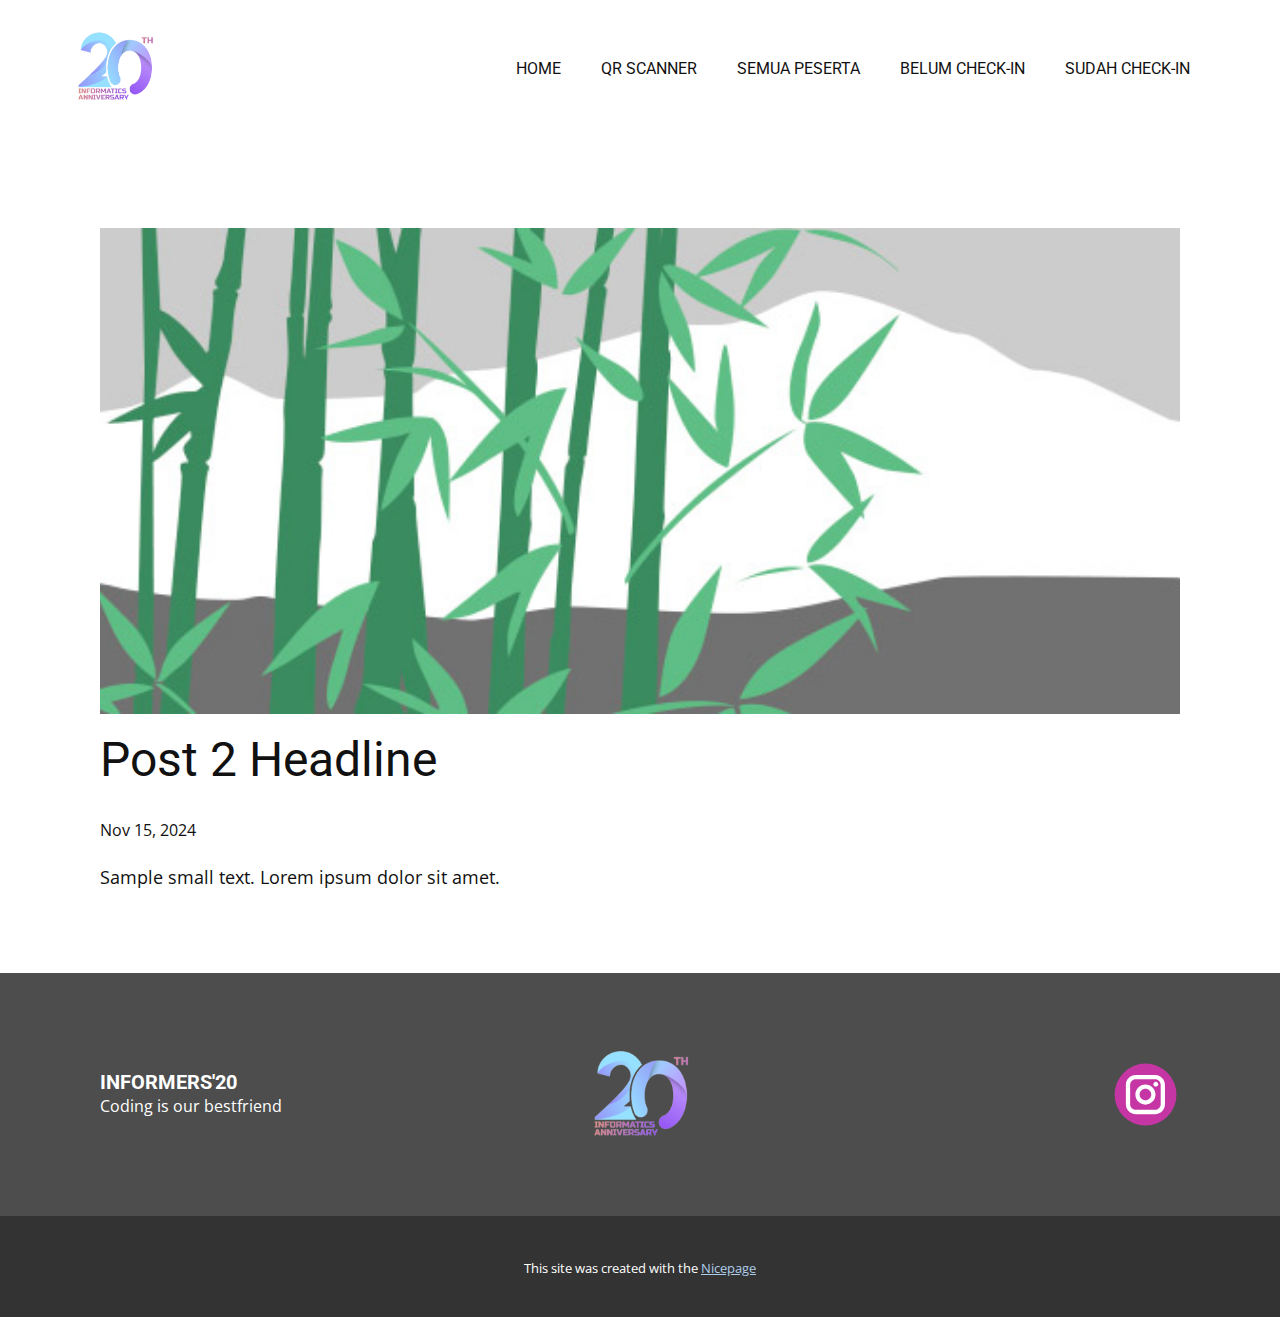
<file: blog/post-1.html>
<!DOCTYPE html>
<html style="font-size: 16px;" lang="en"><head>
    <meta name="viewport" content="width=device-width, initial-scale=1.0">
    <meta charset="utf-8">
    <meta name="keywords" content="Post 1 Headline">
    <meta name="description" content="">
    <title>Post 2 Headline</title>
    <link rel="stylesheet" href="../nicepage.css" media="screen">
<link rel="stylesheet" href="../Post-Template.css" media="screen">
    <script class="u-script" type="text/javascript" src="../jquery.js" defer=""></script>
    <script class="u-script" type="text/javascript" src="../nicepage.js" defer=""></script>
    <meta name="generator" content="Nicepage 7.0.3, nicepage.com">
    <link id="u-theme-google-font" rel="stylesheet" href="https://fonts.googleapis.com/css?family=Roboto:100,100i,300,300i,400,400i,500,500i,700,700i,900,900i|Open+Sans:300,300i,400,400i,500,500i,600,600i,700,700i,800,800i">
    <link id="u-page-google-font" rel="stylesheet" href="https://fonts.googleapis.com/css?family=Roboto:100,100i,300,300i,400,400i,500,500i,700,700i,900,900i">
    
    
    
    <script type="application/ld+json">{
		"@context": "http://schema.org",
		"@type": "Organization",
		"name": "",
		"logo": "images/LOGO20FINAL11.png",
		"sameAs": [
				"https://www.instagram.com/informershmif/"
		]
}</script>
    <meta name="theme-color" content="#478ac9">
  <meta data-intl-tel-input-cdn-path="intlTelInput/"></head>
  <body data-path-to-root="./" data-include-products="false" class="u-body u-xl-mode" data-lang="en"><header class="u-clearfix u-header u-header" id="sec-fb37"><div class="u-clearfix u-sheet u-sheet-1">
        <a href="#" class="u-image u-logo u-image-1" data-image-width="331" data-image-height="330">
          <img src="../images/LOGO20FINAL11.png" class="u-logo-image u-logo-image-1">
        </a>
        <nav class="u-menu u-menu-one-level u-offcanvas u-menu-1">
          <div class="menu-collapse u-custom-font u-font-roboto" style="font-size: 1rem; letter-spacing: 0px; text-transform: uppercase; font-weight: 700;">
            <a class="u-button-style u-custom-left-right-menu-spacing u-custom-padding-bottom u-custom-text-hover-color u-custom-top-bottom-menu-spacing u-hamburger-link u-nav-link u-text-active-palette-1-base u-text-hover-palette-2-base" href="#">
              <svg class="u-svg-link" viewBox="0 0 24 24"><use xlink:href="#menu-hamburger"></use></svg>
              <svg class="u-svg-content" version="1.1" id="menu-hamburger" viewBox="0 0 16 16" x="0px" y="0px" xmlns:xlink="http://www.w3.org/1999/xlink" xmlns="http://www.w3.org/2000/svg"><g><rect y="1" width="16" height="2"></rect><rect y="7" width="16" height="2"></rect><rect y="13" width="16" height="2"></rect>
</g></svg>
            </a>
          </div>
          <div class="u-custom-menu u-nav-container">
            <ul class="u-custom-font u-font-roboto u-nav u-unstyled u-nav-1"><li class="u-nav-item"><a class="u-button-style u-nav-link u-text-active-palette-1-base u-text-hover-palette-1-light-2" href="../" style="padding: 10px 20px;">Home</a>
</li><li class="u-nav-item"><a class="u-button-style u-nav-link u-text-active-palette-1-base u-text-hover-palette-1-light-2" href="../QR-SCANNER.html" style="padding: 10px 20px;">QR SCANNER</a>
</li><li class="u-nav-item"><a class="u-button-style u-nav-link u-text-active-palette-1-base u-text-hover-palette-1-light-2" href="../Semua-Peserta.html" style="padding: 10px 20px;">Semua Peserta</a>
</li><li class="u-nav-item"><a class="u-button-style u-nav-link u-text-active-palette-1-base u-text-hover-palette-1-light-2" href="../Belum-Check-in.html" style="padding: 10px 20px;">Belum Check-in</a>
</li><li class="u-nav-item"><a class="u-button-style u-nav-link u-text-active-palette-1-base u-text-hover-palette-1-light-2" href="../Sudah-Check-in.html" style="padding: 10px 20px;">Sudah Check-in</a>
</li></ul>
          </div>
          <div class="u-custom-menu u-nav-container-collapse">
            <div class="u-black u-container-style u-inner-container-layout u-opacity u-opacity-95 u-sidenav">
              <div class="u-inner-container-layout u-sidenav-overflow">
                <div class="u-menu-close"></div>
                <ul class="u-align-center u-nav u-popupmenu-items u-unstyled u-nav-2"><li class="u-nav-item"><a class="u-button-style u-nav-link" href="../">Home</a>
</li><li class="u-nav-item"><a class="u-button-style u-nav-link" href="../QR-SCANNER.html">QR SCANNER</a>
</li><li class="u-nav-item"><a class="u-button-style u-nav-link" href="../Semua-Peserta.html">Semua Peserta</a>
</li><li class="u-nav-item"><a class="u-button-style u-nav-link" href="../Belum-Check-in.html">Belum Check-in</a>
</li><li class="u-nav-item"><a class="u-button-style u-nav-link" href="../Sudah-Check-in.html">Sudah Check-in</a>
</li></ul>
              </div>
            </div>
            <div class="u-black u-menu-overlay u-opacity u-opacity-70"></div>
          </div>
        </nav>
      </div></header>
    <section class="u-align-center u-clearfix u-section-1" id="sec-bc74">
      <div class="u-clearfix u-sheet u-valign-middle-md u-valign-middle-sm u-valign-middle-xs u-sheet-1"><!--post_details--><!--post_details_options_json--><!--{"source":""}--><!--/post_details_options_json--><!--blog_post-->
        <div class="u-container-style u-expanded-width u-post-details u-post-details-1">
          <div class="u-container-layout u-valign-middle u-container-layout-1"><!--blog_post_image-->
            <img alt="" class="u-blog-control u-expanded-width u-image u-image-default u-image-1" src="../images/68f64b9d.jpeg"><!--/blog_post_image--><!--blog_post_header-->
            <h2 class="u-blog-control u-text u-text-1">Post 2 Headline</h2><!--/blog_post_header--><!--blog_post_metadata-->
            <div class="u-blog-control u-metadata u-metadata-1"><!--blog_post_metadata_date-->
              <span class="u-meta-date u-meta-icon">Nov 15, 2024</span><!--/blog_post_metadata_date--><!--blog_post_metadata_category-->
              <!--/blog_post_metadata_category--><!--blog_post_metadata_comments-->
              <!--/blog_post_metadata_comments-->
            </div><!--/blog_post_metadata--><!--blog_post_content-->
            <div class="u-align-justify u-blog-control u-post-content u-text u-text-2 fr-view">
  <p>Sample small text. Lorem ipsum dolor sit amet.</p>
  </div><!--/blog_post_content-->
          </div>
        </div><!--/blog_post--><!--/post_details-->
      </div>
    </section>
    
    
    
    <footer class="u-clearfix u-footer u-grey-70" id="sec-9b4b"><div class="u-clearfix u-sheet u-sheet-1">
        <div class="data-layout-selected u-clearfix u-expanded-width u-gutter-30 u-layout-wrap u-layout-wrap-1">
          <div class="u-gutter-0 u-layout">
            <div class="u-layout-row">
              <div class="u-align-center-sm u-align-center-xs u-align-left-md u-align-left-xl u-container-style u-layout-cell u-left-cell u-size-20 u-size-30-md u-layout-cell-1">
                <div class="u-container-layout u-valign-middle u-container-layout-1"><!--position-->
                  <div data-position="" class="u-position u-position-1"><!--block-->
                    <div class="u-block">
                      <div class="u-block-container u-clearfix"><!--block_header-->
                        <h5 class="u-block-header u-text u-text-1"><!--block_header_content--> INFORMERS'20<!--/block_header_content--></h5><!--/block_header--><!--block_content-->
                        <div class="u-block-content u-text"><!--block_content_content-->Coding is our bestfriend <!--/block_content_content--></div><!--/block_content-->
                      </div>
                    </div><!--/block-->
                  </div><!--/position-->
                </div>
              </div>
              <div class="u-align-center-sm u-align-right-md u-container-style u-layout-cell u-size-20 u-size-30-md u-layout-cell-2">
                <div class="u-container-layout u-valign-middle u-container-layout-2">
                  <a href="#" class="u-image u-logo u-image-1" data-image-width="331" data-image-height="330">
                    <img src="../images/LOGO20FINAL11.png" class="u-logo-image u-logo-image-1">
                  </a>
                </div>
              </div>
              <div class="u-align-center-sm u-align-center-xs u-align-left-md u-align-right-lg u-align-right-xl u-container-style u-layout-cell u-right-cell u-size-20 u-size-30-md u-layout-cell-3">
                <div class="u-container-layout u-valign-middle u-container-layout-3">
                  <div class="u-social-icons u-spacing-10 u-social-icons-1">
                    <a class="u-social-url" title="instagram" target="_blank" href="https://www.instagram.com/informershmif/"><span class="u-icon u-social-icon u-social-instagram u-icon-1"><svg class="u-svg-link" preserveAspectRatio="xMidYMin slice" viewBox="0 0 112 112" style=""><use xlink:href="#svg-a519"></use></svg><svg class="u-svg-content" viewBox="0 0 112 112" x="0" y="0" id="svg-a519"><circle fill="currentColor" cx="56.1" cy="56.1" r="55"></circle><path fill="#FFFFFF" d="M55.9,38.2c-9.9,0-17.9,8-17.9,17.9C38,66,46,74,55.9,74c9.9,0,17.9-8,17.9-17.9C73.8,46.2,65.8,38.2,55.9,38.2
      z M55.9,66.4c-5.7,0-10.3-4.6-10.3-10.3c-0.1-5.7,4.6-10.3,10.3-10.3c5.7,0,10.3,4.6,10.3,10.3C66.2,61.8,61.6,66.4,55.9,66.4z"></path><path fill="#FFFFFF" d="M74.3,33.5c-2.3,0-4.2,1.9-4.2,4.2s1.9,4.2,4.2,4.2s4.2-1.9,4.2-4.2S76.6,33.5,74.3,33.5z"></path><path fill="#FFFFFF" d="M73.1,21.3H38.6c-9.7,0-17.5,7.9-17.5,17.5v34.5c0,9.7,7.9,17.6,17.5,17.6h34.5c9.7,0,17.5-7.9,17.5-17.5V38.8
      C90.6,29.1,82.7,21.3,73.1,21.3z M83,73.3c0,5.5-4.5,9.9-9.9,9.9H38.6c-5.5,0-9.9-4.5-9.9-9.9V38.8c0-5.5,4.5-9.9,9.9-9.9h34.5
      c5.5,0,9.9,4.5,9.9,9.9V73.3z"></path></svg></span>
                    </a>
                  </div>
                </div>
              </div>
            </div>
          </div>
        </div>
      </div></footer>
    <section class="u-backlink u-clearfix u-grey-80">
      <p class="u-text">
        <span>This site was created with the </span>
        <a class="u-link" href="https://nicepage.com/" target="_blank" rel="nofollow">
          <span>Nicepage</span>
        </a>
      </p>
    </section>
  
</body></html>
</file>
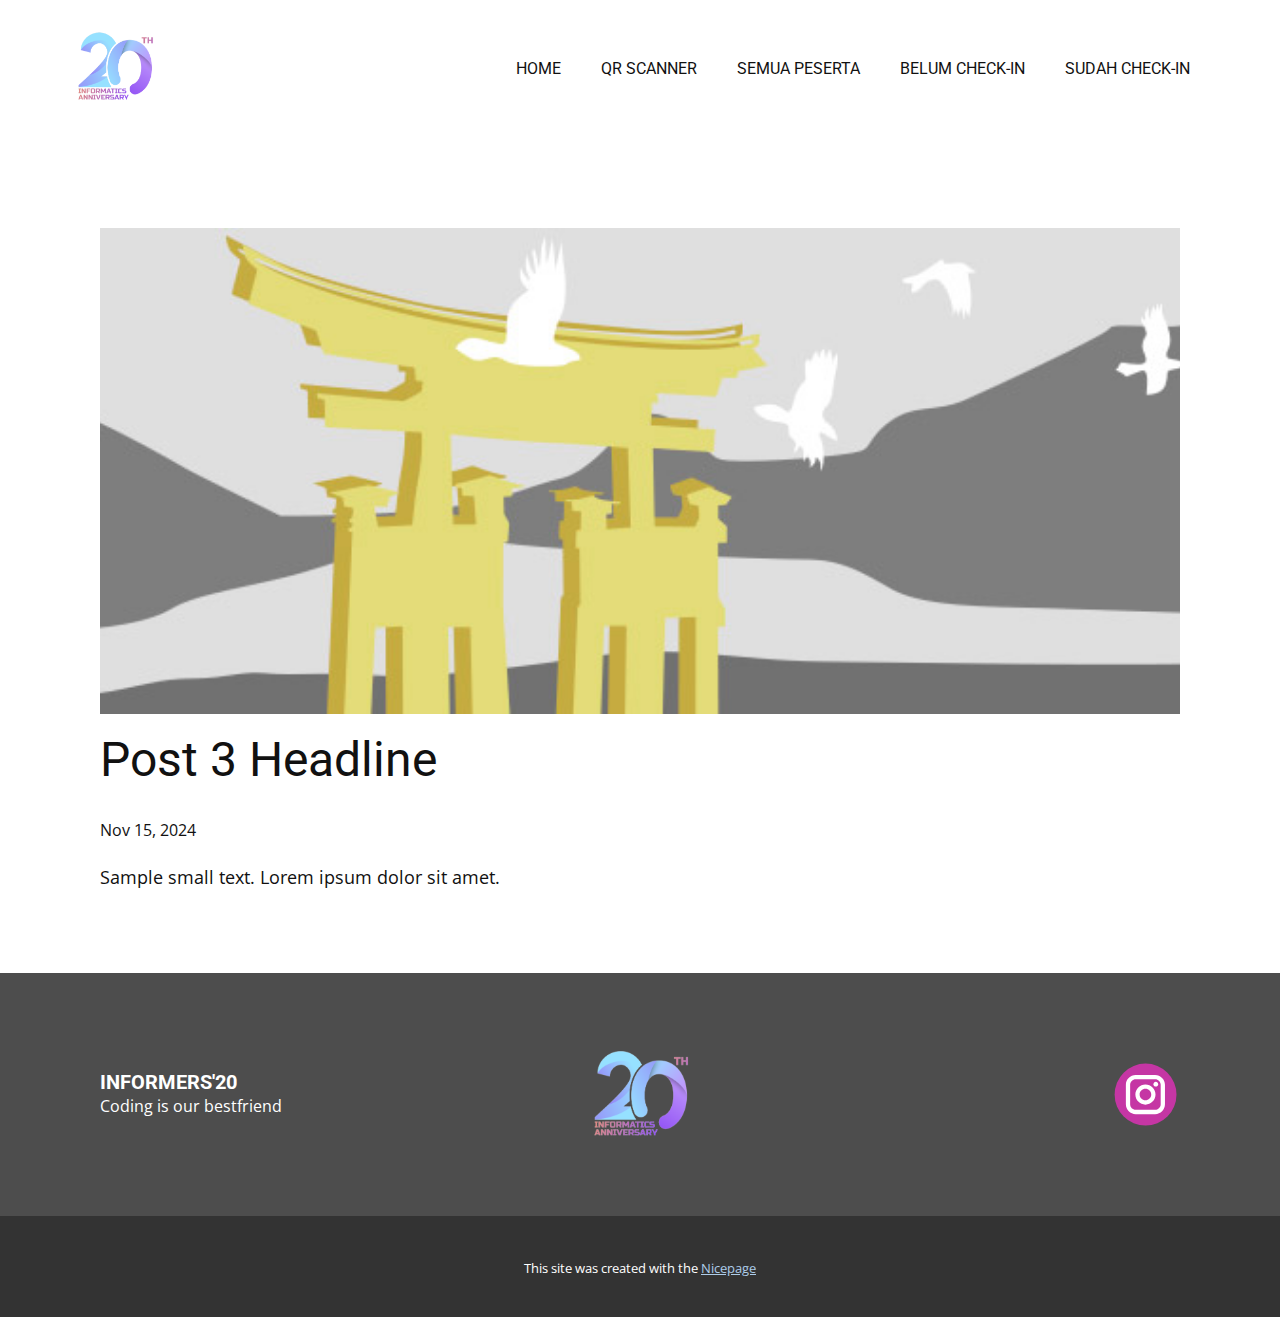
<file: blog/post-2.html>
<!DOCTYPE html>
<html style="font-size: 16px;" lang="en"><head>
    <meta name="viewport" content="width=device-width, initial-scale=1.0">
    <meta charset="utf-8">
    <meta name="keywords" content="Post 1 Headline">
    <meta name="description" content="">
    <title>Post 3 Headline</title>
    <link rel="stylesheet" href="../nicepage.css" media="screen">
<link rel="stylesheet" href="../Post-Template.css" media="screen">
    <script class="u-script" type="text/javascript" src="../jquery.js" defer=""></script>
    <script class="u-script" type="text/javascript" src="../nicepage.js" defer=""></script>
    <meta name="generator" content="Nicepage 7.0.3, nicepage.com">
    <link id="u-theme-google-font" rel="stylesheet" href="https://fonts.googleapis.com/css?family=Roboto:100,100i,300,300i,400,400i,500,500i,700,700i,900,900i|Open+Sans:300,300i,400,400i,500,500i,600,600i,700,700i,800,800i">
    <link id="u-page-google-font" rel="stylesheet" href="https://fonts.googleapis.com/css?family=Roboto:100,100i,300,300i,400,400i,500,500i,700,700i,900,900i">
    
    
    
    <script type="application/ld+json">{
		"@context": "http://schema.org",
		"@type": "Organization",
		"name": "",
		"logo": "images/LOGO20FINAL11.png",
		"sameAs": [
				"https://www.instagram.com/informershmif/"
		]
}</script>
    <meta name="theme-color" content="#478ac9">
  <meta data-intl-tel-input-cdn-path="intlTelInput/"></head>
  <body data-path-to-root="./" data-include-products="false" class="u-body u-xl-mode" data-lang="en"><header class="u-clearfix u-header u-header" id="sec-fb37"><div class="u-clearfix u-sheet u-sheet-1">
        <a href="#" class="u-image u-logo u-image-1" data-image-width="331" data-image-height="330">
          <img src="../images/LOGO20FINAL11.png" class="u-logo-image u-logo-image-1">
        </a>
        <nav class="u-menu u-menu-one-level u-offcanvas u-menu-1">
          <div class="menu-collapse u-custom-font u-font-roboto" style="font-size: 1rem; letter-spacing: 0px; text-transform: uppercase; font-weight: 700;">
            <a class="u-button-style u-custom-left-right-menu-spacing u-custom-padding-bottom u-custom-text-hover-color u-custom-top-bottom-menu-spacing u-hamburger-link u-nav-link u-text-active-palette-1-base u-text-hover-palette-2-base" href="#">
              <svg class="u-svg-link" viewBox="0 0 24 24"><use xlink:href="#menu-hamburger"></use></svg>
              <svg class="u-svg-content" version="1.1" id="menu-hamburger" viewBox="0 0 16 16" x="0px" y="0px" xmlns:xlink="http://www.w3.org/1999/xlink" xmlns="http://www.w3.org/2000/svg"><g><rect y="1" width="16" height="2"></rect><rect y="7" width="16" height="2"></rect><rect y="13" width="16" height="2"></rect>
</g></svg>
            </a>
          </div>
          <div class="u-custom-menu u-nav-container">
            <ul class="u-custom-font u-font-roboto u-nav u-unstyled u-nav-1"><li class="u-nav-item"><a class="u-button-style u-nav-link u-text-active-palette-1-base u-text-hover-palette-1-light-2" href="../" style="padding: 10px 20px;">Home</a>
</li><li class="u-nav-item"><a class="u-button-style u-nav-link u-text-active-palette-1-base u-text-hover-palette-1-light-2" href="../QR-SCANNER.html" style="padding: 10px 20px;">QR SCANNER</a>
</li><li class="u-nav-item"><a class="u-button-style u-nav-link u-text-active-palette-1-base u-text-hover-palette-1-light-2" href="../Semua-Peserta.html" style="padding: 10px 20px;">Semua Peserta</a>
</li><li class="u-nav-item"><a class="u-button-style u-nav-link u-text-active-palette-1-base u-text-hover-palette-1-light-2" href="../Belum-Check-in.html" style="padding: 10px 20px;">Belum Check-in</a>
</li><li class="u-nav-item"><a class="u-button-style u-nav-link u-text-active-palette-1-base u-text-hover-palette-1-light-2" href="../Sudah-Check-in.html" style="padding: 10px 20px;">Sudah Check-in</a>
</li></ul>
          </div>
          <div class="u-custom-menu u-nav-container-collapse">
            <div class="u-black u-container-style u-inner-container-layout u-opacity u-opacity-95 u-sidenav">
              <div class="u-inner-container-layout u-sidenav-overflow">
                <div class="u-menu-close"></div>
                <ul class="u-align-center u-nav u-popupmenu-items u-unstyled u-nav-2"><li class="u-nav-item"><a class="u-button-style u-nav-link" href="../">Home</a>
</li><li class="u-nav-item"><a class="u-button-style u-nav-link" href="../QR-SCANNER.html">QR SCANNER</a>
</li><li class="u-nav-item"><a class="u-button-style u-nav-link" href="../Semua-Peserta.html">Semua Peserta</a>
</li><li class="u-nav-item"><a class="u-button-style u-nav-link" href="../Belum-Check-in.html">Belum Check-in</a>
</li><li class="u-nav-item"><a class="u-button-style u-nav-link" href="../Sudah-Check-in.html">Sudah Check-in</a>
</li></ul>
              </div>
            </div>
            <div class="u-black u-menu-overlay u-opacity u-opacity-70"></div>
          </div>
        </nav>
      </div></header>
    <section class="u-align-center u-clearfix u-section-1" id="sec-bc74">
      <div class="u-clearfix u-sheet u-valign-middle-md u-valign-middle-sm u-valign-middle-xs u-sheet-1"><!--post_details--><!--post_details_options_json--><!--{"source":""}--><!--/post_details_options_json--><!--blog_post-->
        <div class="u-container-style u-expanded-width u-post-details u-post-details-1">
          <div class="u-container-layout u-valign-middle u-container-layout-1"><!--blog_post_image-->
            <img alt="" class="u-blog-control u-expanded-width u-image u-image-default u-image-1" src="../images/8ad73f3c.jpeg"><!--/blog_post_image--><!--blog_post_header-->
            <h2 class="u-blog-control u-text u-text-1">Post 3 Headline</h2><!--/blog_post_header--><!--blog_post_metadata-->
            <div class="u-blog-control u-metadata u-metadata-1"><!--blog_post_metadata_date-->
              <span class="u-meta-date u-meta-icon">Nov 15, 2024</span><!--/blog_post_metadata_date--><!--blog_post_metadata_category-->
              <!--/blog_post_metadata_category--><!--blog_post_metadata_comments-->
              <!--/blog_post_metadata_comments-->
            </div><!--/blog_post_metadata--><!--blog_post_content-->
            <div class="u-align-justify u-blog-control u-post-content u-text u-text-2 fr-view">
  <p>Sample small text. Lorem ipsum dolor sit amet.</p>
  </div><!--/blog_post_content-->
          </div>
        </div><!--/blog_post--><!--/post_details-->
      </div>
    </section>
    
    
    
    <footer class="u-clearfix u-footer u-grey-70" id="sec-9b4b"><div class="u-clearfix u-sheet u-sheet-1">
        <div class="data-layout-selected u-clearfix u-expanded-width u-gutter-30 u-layout-wrap u-layout-wrap-1">
          <div class="u-gutter-0 u-layout">
            <div class="u-layout-row">
              <div class="u-align-center-sm u-align-center-xs u-align-left-md u-align-left-xl u-container-style u-layout-cell u-left-cell u-size-20 u-size-30-md u-layout-cell-1">
                <div class="u-container-layout u-valign-middle u-container-layout-1"><!--position-->
                  <div data-position="" class="u-position u-position-1"><!--block-->
                    <div class="u-block">
                      <div class="u-block-container u-clearfix"><!--block_header-->
                        <h5 class="u-block-header u-text u-text-1"><!--block_header_content--> INFORMERS'20<!--/block_header_content--></h5><!--/block_header--><!--block_content-->
                        <div class="u-block-content u-text"><!--block_content_content-->Coding is our bestfriend <!--/block_content_content--></div><!--/block_content-->
                      </div>
                    </div><!--/block-->
                  </div><!--/position-->
                </div>
              </div>
              <div class="u-align-center-sm u-align-right-md u-container-style u-layout-cell u-size-20 u-size-30-md u-layout-cell-2">
                <div class="u-container-layout u-valign-middle u-container-layout-2">
                  <a href="#" class="u-image u-logo u-image-1" data-image-width="331" data-image-height="330">
                    <img src="../images/LOGO20FINAL11.png" class="u-logo-image u-logo-image-1">
                  </a>
                </div>
              </div>
              <div class="u-align-center-sm u-align-center-xs u-align-left-md u-align-right-lg u-align-right-xl u-container-style u-layout-cell u-right-cell u-size-20 u-size-30-md u-layout-cell-3">
                <div class="u-container-layout u-valign-middle u-container-layout-3">
                  <div class="u-social-icons u-spacing-10 u-social-icons-1">
                    <a class="u-social-url" title="instagram" target="_blank" href="https://www.instagram.com/informershmif/"><span class="u-icon u-social-icon u-social-instagram u-icon-1"><svg class="u-svg-link" preserveAspectRatio="xMidYMin slice" viewBox="0 0 112 112" style=""><use xlink:href="#svg-a519"></use></svg><svg class="u-svg-content" viewBox="0 0 112 112" x="0" y="0" id="svg-a519"><circle fill="currentColor" cx="56.1" cy="56.1" r="55"></circle><path fill="#FFFFFF" d="M55.9,38.2c-9.9,0-17.9,8-17.9,17.9C38,66,46,74,55.9,74c9.9,0,17.9-8,17.9-17.9C73.8,46.2,65.8,38.2,55.9,38.2
      z M55.9,66.4c-5.7,0-10.3-4.6-10.3-10.3c-0.1-5.7,4.6-10.3,10.3-10.3c5.7,0,10.3,4.6,10.3,10.3C66.2,61.8,61.6,66.4,55.9,66.4z"></path><path fill="#FFFFFF" d="M74.3,33.5c-2.3,0-4.2,1.9-4.2,4.2s1.9,4.2,4.2,4.2s4.2-1.9,4.2-4.2S76.6,33.5,74.3,33.5z"></path><path fill="#FFFFFF" d="M73.1,21.3H38.6c-9.7,0-17.5,7.9-17.5,17.5v34.5c0,9.7,7.9,17.6,17.5,17.6h34.5c9.7,0,17.5-7.9,17.5-17.5V38.8
      C90.6,29.1,82.7,21.3,73.1,21.3z M83,73.3c0,5.5-4.5,9.9-9.9,9.9H38.6c-5.5,0-9.9-4.5-9.9-9.9V38.8c0-5.5,4.5-9.9,9.9-9.9h34.5
      c5.5,0,9.9,4.5,9.9,9.9V73.3z"></path></svg></span>
                    </a>
                  </div>
                </div>
              </div>
            </div>
          </div>
        </div>
      </div></footer>
    <section class="u-backlink u-clearfix u-grey-80">
      <p class="u-text">
        <span>This site was created with the </span>
        <a class="u-link" href="https://nicepage.com/" target="_blank" rel="nofollow">
          <span>Nicepage</span>
        </a>
      </p>
    </section>
  
</body></html>
</file>
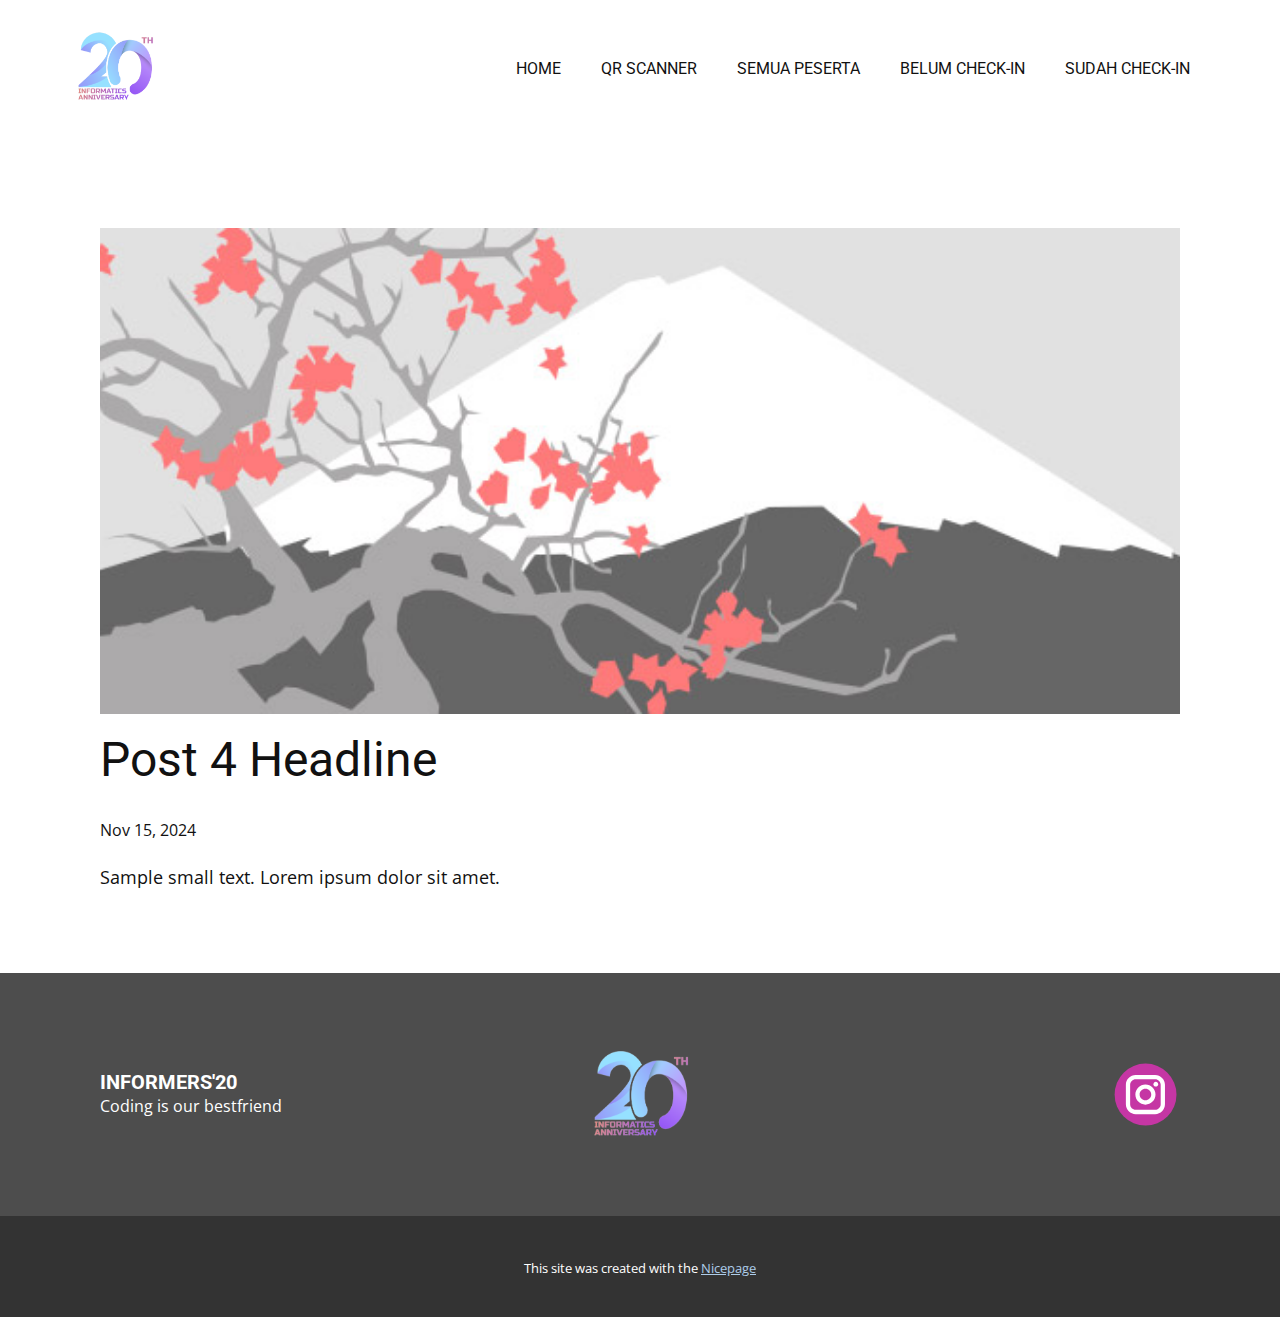
<file: blog/post-3.html>
<!DOCTYPE html>
<html style="font-size: 16px;" lang="en"><head>
    <meta name="viewport" content="width=device-width, initial-scale=1.0">
    <meta charset="utf-8">
    <meta name="keywords" content="Post 1 Headline">
    <meta name="description" content="">
    <title>Post 4 Headline</title>
    <link rel="stylesheet" href="../nicepage.css" media="screen">
<link rel="stylesheet" href="../Post-Template.css" media="screen">
    <script class="u-script" type="text/javascript" src="../jquery.js" defer=""></script>
    <script class="u-script" type="text/javascript" src="../nicepage.js" defer=""></script>
    <meta name="generator" content="Nicepage 7.0.3, nicepage.com">
    <link id="u-theme-google-font" rel="stylesheet" href="https://fonts.googleapis.com/css?family=Roboto:100,100i,300,300i,400,400i,500,500i,700,700i,900,900i|Open+Sans:300,300i,400,400i,500,500i,600,600i,700,700i,800,800i">
    <link id="u-page-google-font" rel="stylesheet" href="https://fonts.googleapis.com/css?family=Roboto:100,100i,300,300i,400,400i,500,500i,700,700i,900,900i">
    
    
    
    <script type="application/ld+json">{
		"@context": "http://schema.org",
		"@type": "Organization",
		"name": "",
		"logo": "images/LOGO20FINAL11.png",
		"sameAs": [
				"https://www.instagram.com/informershmif/"
		]
}</script>
    <meta name="theme-color" content="#478ac9">
  <meta data-intl-tel-input-cdn-path="intlTelInput/"></head>
  <body data-path-to-root="./" data-include-products="false" class="u-body u-xl-mode" data-lang="en"><header class="u-clearfix u-header u-header" id="sec-fb37"><div class="u-clearfix u-sheet u-sheet-1">
        <a href="#" class="u-image u-logo u-image-1" data-image-width="331" data-image-height="330">
          <img src="../images/LOGO20FINAL11.png" class="u-logo-image u-logo-image-1">
        </a>
        <nav class="u-menu u-menu-one-level u-offcanvas u-menu-1">
          <div class="menu-collapse u-custom-font u-font-roboto" style="font-size: 1rem; letter-spacing: 0px; text-transform: uppercase; font-weight: 700;">
            <a class="u-button-style u-custom-left-right-menu-spacing u-custom-padding-bottom u-custom-text-hover-color u-custom-top-bottom-menu-spacing u-hamburger-link u-nav-link u-text-active-palette-1-base u-text-hover-palette-2-base" href="#">
              <svg class="u-svg-link" viewBox="0 0 24 24"><use xlink:href="#menu-hamburger"></use></svg>
              <svg class="u-svg-content" version="1.1" id="menu-hamburger" viewBox="0 0 16 16" x="0px" y="0px" xmlns:xlink="http://www.w3.org/1999/xlink" xmlns="http://www.w3.org/2000/svg"><g><rect y="1" width="16" height="2"></rect><rect y="7" width="16" height="2"></rect><rect y="13" width="16" height="2"></rect>
</g></svg>
            </a>
          </div>
          <div class="u-custom-menu u-nav-container">
            <ul class="u-custom-font u-font-roboto u-nav u-unstyled u-nav-1"><li class="u-nav-item"><a class="u-button-style u-nav-link u-text-active-palette-1-base u-text-hover-palette-1-light-2" href="../" style="padding: 10px 20px;">Home</a>
</li><li class="u-nav-item"><a class="u-button-style u-nav-link u-text-active-palette-1-base u-text-hover-palette-1-light-2" href="../QR-SCANNER.html" style="padding: 10px 20px;">QR SCANNER</a>
</li><li class="u-nav-item"><a class="u-button-style u-nav-link u-text-active-palette-1-base u-text-hover-palette-1-light-2" href="../Semua-Peserta.html" style="padding: 10px 20px;">Semua Peserta</a>
</li><li class="u-nav-item"><a class="u-button-style u-nav-link u-text-active-palette-1-base u-text-hover-palette-1-light-2" href="../Belum-Check-in.html" style="padding: 10px 20px;">Belum Check-in</a>
</li><li class="u-nav-item"><a class="u-button-style u-nav-link u-text-active-palette-1-base u-text-hover-palette-1-light-2" href="../Sudah-Check-in.html" style="padding: 10px 20px;">Sudah Check-in</a>
</li></ul>
          </div>
          <div class="u-custom-menu u-nav-container-collapse">
            <div class="u-black u-container-style u-inner-container-layout u-opacity u-opacity-95 u-sidenav">
              <div class="u-inner-container-layout u-sidenav-overflow">
                <div class="u-menu-close"></div>
                <ul class="u-align-center u-nav u-popupmenu-items u-unstyled u-nav-2"><li class="u-nav-item"><a class="u-button-style u-nav-link" href="../">Home</a>
</li><li class="u-nav-item"><a class="u-button-style u-nav-link" href="../QR-SCANNER.html">QR SCANNER</a>
</li><li class="u-nav-item"><a class="u-button-style u-nav-link" href="../Semua-Peserta.html">Semua Peserta</a>
</li><li class="u-nav-item"><a class="u-button-style u-nav-link" href="../Belum-Check-in.html">Belum Check-in</a>
</li><li class="u-nav-item"><a class="u-button-style u-nav-link" href="../Sudah-Check-in.html">Sudah Check-in</a>
</li></ul>
              </div>
            </div>
            <div class="u-black u-menu-overlay u-opacity u-opacity-70"></div>
          </div>
        </nav>
      </div></header>
    <section class="u-align-center u-clearfix u-section-1" id="sec-bc74">
      <div class="u-clearfix u-sheet u-valign-middle-md u-valign-middle-sm u-valign-middle-xs u-sheet-1"><!--post_details--><!--post_details_options_json--><!--{"source":""}--><!--/post_details_options_json--><!--blog_post-->
        <div class="u-container-style u-expanded-width u-post-details u-post-details-1">
          <div class="u-container-layout u-valign-middle u-container-layout-1"><!--blog_post_image-->
            <img alt="" class="u-blog-control u-expanded-width u-image u-image-default u-image-1" src="../images/0fd3416c.jpeg"><!--/blog_post_image--><!--blog_post_header-->
            <h2 class="u-blog-control u-text u-text-1">Post 4 Headline</h2><!--/blog_post_header--><!--blog_post_metadata-->
            <div class="u-blog-control u-metadata u-metadata-1"><!--blog_post_metadata_date-->
              <span class="u-meta-date u-meta-icon">Nov 15, 2024</span><!--/blog_post_metadata_date--><!--blog_post_metadata_category-->
              <!--/blog_post_metadata_category--><!--blog_post_metadata_comments-->
              <!--/blog_post_metadata_comments-->
            </div><!--/blog_post_metadata--><!--blog_post_content-->
            <div class="u-align-justify u-blog-control u-post-content u-text u-text-2 fr-view">
  <p>Sample small text. Lorem ipsum dolor sit amet.</p>
  </div><!--/blog_post_content-->
          </div>
        </div><!--/blog_post--><!--/post_details-->
      </div>
    </section>
    
    
    
    <footer class="u-clearfix u-footer u-grey-70" id="sec-9b4b"><div class="u-clearfix u-sheet u-sheet-1">
        <div class="data-layout-selected u-clearfix u-expanded-width u-gutter-30 u-layout-wrap u-layout-wrap-1">
          <div class="u-gutter-0 u-layout">
            <div class="u-layout-row">
              <div class="u-align-center-sm u-align-center-xs u-align-left-md u-align-left-xl u-container-style u-layout-cell u-left-cell u-size-20 u-size-30-md u-layout-cell-1">
                <div class="u-container-layout u-valign-middle u-container-layout-1"><!--position-->
                  <div data-position="" class="u-position u-position-1"><!--block-->
                    <div class="u-block">
                      <div class="u-block-container u-clearfix"><!--block_header-->
                        <h5 class="u-block-header u-text u-text-1"><!--block_header_content--> INFORMERS'20<!--/block_header_content--></h5><!--/block_header--><!--block_content-->
                        <div class="u-block-content u-text"><!--block_content_content-->Coding is our bestfriend <!--/block_content_content--></div><!--/block_content-->
                      </div>
                    </div><!--/block-->
                  </div><!--/position-->
                </div>
              </div>
              <div class="u-align-center-sm u-align-right-md u-container-style u-layout-cell u-size-20 u-size-30-md u-layout-cell-2">
                <div class="u-container-layout u-valign-middle u-container-layout-2">
                  <a href="#" class="u-image u-logo u-image-1" data-image-width="331" data-image-height="330">
                    <img src="../images/LOGO20FINAL11.png" class="u-logo-image u-logo-image-1">
                  </a>
                </div>
              </div>
              <div class="u-align-center-sm u-align-center-xs u-align-left-md u-align-right-lg u-align-right-xl u-container-style u-layout-cell u-right-cell u-size-20 u-size-30-md u-layout-cell-3">
                <div class="u-container-layout u-valign-middle u-container-layout-3">
                  <div class="u-social-icons u-spacing-10 u-social-icons-1">
                    <a class="u-social-url" title="instagram" target="_blank" href="https://www.instagram.com/informershmif/"><span class="u-icon u-social-icon u-social-instagram u-icon-1"><svg class="u-svg-link" preserveAspectRatio="xMidYMin slice" viewBox="0 0 112 112" style=""><use xlink:href="#svg-a519"></use></svg><svg class="u-svg-content" viewBox="0 0 112 112" x="0" y="0" id="svg-a519"><circle fill="currentColor" cx="56.1" cy="56.1" r="55"></circle><path fill="#FFFFFF" d="M55.9,38.2c-9.9,0-17.9,8-17.9,17.9C38,66,46,74,55.9,74c9.9,0,17.9-8,17.9-17.9C73.8,46.2,65.8,38.2,55.9,38.2
      z M55.9,66.4c-5.7,0-10.3-4.6-10.3-10.3c-0.1-5.7,4.6-10.3,10.3-10.3c5.7,0,10.3,4.6,10.3,10.3C66.2,61.8,61.6,66.4,55.9,66.4z"></path><path fill="#FFFFFF" d="M74.3,33.5c-2.3,0-4.2,1.9-4.2,4.2s1.9,4.2,4.2,4.2s4.2-1.9,4.2-4.2S76.6,33.5,74.3,33.5z"></path><path fill="#FFFFFF" d="M73.1,21.3H38.6c-9.7,0-17.5,7.9-17.5,17.5v34.5c0,9.7,7.9,17.6,17.5,17.6h34.5c9.7,0,17.5-7.9,17.5-17.5V38.8
      C90.6,29.1,82.7,21.3,73.1,21.3z M83,73.3c0,5.5-4.5,9.9-9.9,9.9H38.6c-5.5,0-9.9-4.5-9.9-9.9V38.8c0-5.5,4.5-9.9,9.9-9.9h34.5
      c5.5,0,9.9,4.5,9.9,9.9V73.3z"></path></svg></span>
                    </a>
                  </div>
                </div>
              </div>
            </div>
          </div>
        </div>
      </div></footer>
    <section class="u-backlink u-clearfix u-grey-80">
      <p class="u-text">
        <span>This site was created with the </span>
        <a class="u-link" href="https://nicepage.com/" target="_blank" rel="nofollow">
          <span>Nicepage</span>
        </a>
      </p>
    </section>
  
</body></html>
</file>
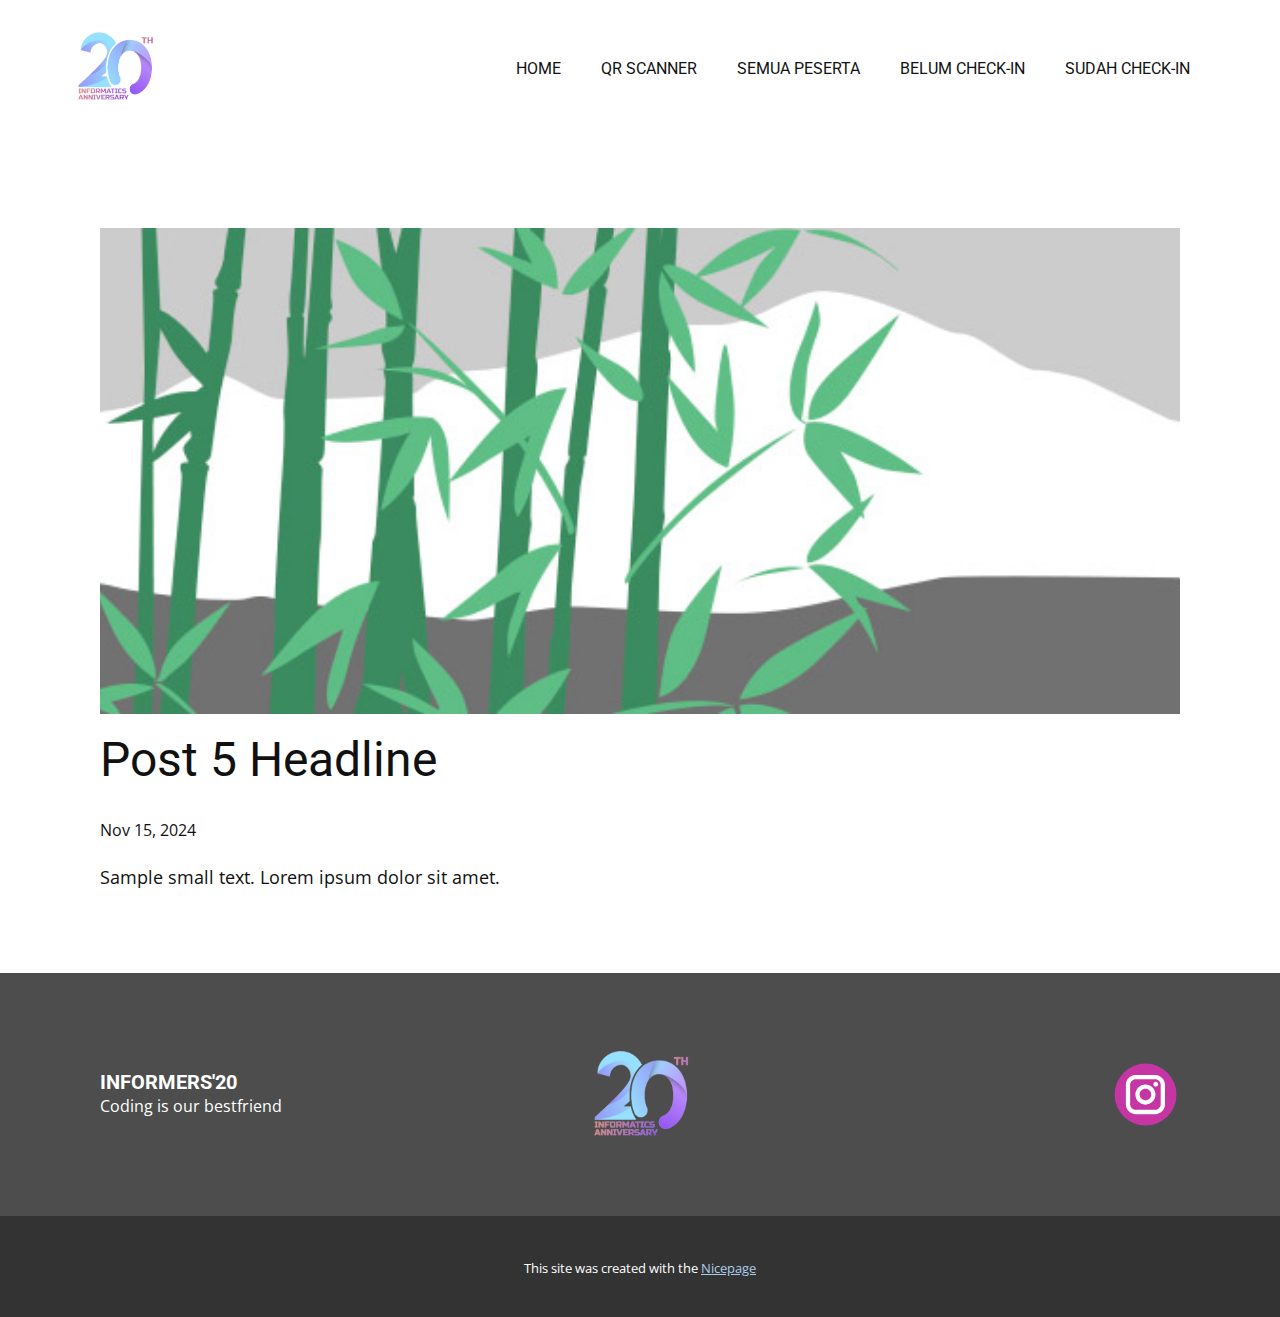
<file: blog/post-4.html>
<!DOCTYPE html>
<html style="font-size: 16px;" lang="en"><head>
    <meta name="viewport" content="width=device-width, initial-scale=1.0">
    <meta charset="utf-8">
    <meta name="keywords" content="Post 1 Headline">
    <meta name="description" content="">
    <title>Post 5 Headline</title>
    <link rel="stylesheet" href="../nicepage.css" media="screen">
<link rel="stylesheet" href="../Post-Template.css" media="screen">
    <script class="u-script" type="text/javascript" src="../jquery.js" defer=""></script>
    <script class="u-script" type="text/javascript" src="../nicepage.js" defer=""></script>
    <meta name="generator" content="Nicepage 7.0.3, nicepage.com">
    <link id="u-theme-google-font" rel="stylesheet" href="https://fonts.googleapis.com/css?family=Roboto:100,100i,300,300i,400,400i,500,500i,700,700i,900,900i|Open+Sans:300,300i,400,400i,500,500i,600,600i,700,700i,800,800i">
    <link id="u-page-google-font" rel="stylesheet" href="https://fonts.googleapis.com/css?family=Roboto:100,100i,300,300i,400,400i,500,500i,700,700i,900,900i">
    
    
    
    <script type="application/ld+json">{
		"@context": "http://schema.org",
		"@type": "Organization",
		"name": "",
		"logo": "images/LOGO20FINAL11.png",
		"sameAs": [
				"https://www.instagram.com/informershmif/"
		]
}</script>
    <meta name="theme-color" content="#478ac9">
  <meta data-intl-tel-input-cdn-path="intlTelInput/"></head>
  <body data-path-to-root="./" data-include-products="false" class="u-body u-xl-mode" data-lang="en"><header class="u-clearfix u-header u-header" id="sec-fb37"><div class="u-clearfix u-sheet u-sheet-1">
        <a href="#" class="u-image u-logo u-image-1" data-image-width="331" data-image-height="330">
          <img src="../images/LOGO20FINAL11.png" class="u-logo-image u-logo-image-1">
        </a>
        <nav class="u-menu u-menu-one-level u-offcanvas u-menu-1">
          <div class="menu-collapse u-custom-font u-font-roboto" style="font-size: 1rem; letter-spacing: 0px; text-transform: uppercase; font-weight: 700;">
            <a class="u-button-style u-custom-left-right-menu-spacing u-custom-padding-bottom u-custom-text-hover-color u-custom-top-bottom-menu-spacing u-hamburger-link u-nav-link u-text-active-palette-1-base u-text-hover-palette-2-base" href="#">
              <svg class="u-svg-link" viewBox="0 0 24 24"><use xlink:href="#menu-hamburger"></use></svg>
              <svg class="u-svg-content" version="1.1" id="menu-hamburger" viewBox="0 0 16 16" x="0px" y="0px" xmlns:xlink="http://www.w3.org/1999/xlink" xmlns="http://www.w3.org/2000/svg"><g><rect y="1" width="16" height="2"></rect><rect y="7" width="16" height="2"></rect><rect y="13" width="16" height="2"></rect>
</g></svg>
            </a>
          </div>
          <div class="u-custom-menu u-nav-container">
            <ul class="u-custom-font u-font-roboto u-nav u-unstyled u-nav-1"><li class="u-nav-item"><a class="u-button-style u-nav-link u-text-active-palette-1-base u-text-hover-palette-1-light-2" href="../" style="padding: 10px 20px;">Home</a>
</li><li class="u-nav-item"><a class="u-button-style u-nav-link u-text-active-palette-1-base u-text-hover-palette-1-light-2" href="../QR-SCANNER.html" style="padding: 10px 20px;">QR SCANNER</a>
</li><li class="u-nav-item"><a class="u-button-style u-nav-link u-text-active-palette-1-base u-text-hover-palette-1-light-2" href="../Semua-Peserta.html" style="padding: 10px 20px;">Semua Peserta</a>
</li><li class="u-nav-item"><a class="u-button-style u-nav-link u-text-active-palette-1-base u-text-hover-palette-1-light-2" href="../Belum-Check-in.html" style="padding: 10px 20px;">Belum Check-in</a>
</li><li class="u-nav-item"><a class="u-button-style u-nav-link u-text-active-palette-1-base u-text-hover-palette-1-light-2" href="../Sudah-Check-in.html" style="padding: 10px 20px;">Sudah Check-in</a>
</li></ul>
          </div>
          <div class="u-custom-menu u-nav-container-collapse">
            <div class="u-black u-container-style u-inner-container-layout u-opacity u-opacity-95 u-sidenav">
              <div class="u-inner-container-layout u-sidenav-overflow">
                <div class="u-menu-close"></div>
                <ul class="u-align-center u-nav u-popupmenu-items u-unstyled u-nav-2"><li class="u-nav-item"><a class="u-button-style u-nav-link" href="../">Home</a>
</li><li class="u-nav-item"><a class="u-button-style u-nav-link" href="../QR-SCANNER.html">QR SCANNER</a>
</li><li class="u-nav-item"><a class="u-button-style u-nav-link" href="../Semua-Peserta.html">Semua Peserta</a>
</li><li class="u-nav-item"><a class="u-button-style u-nav-link" href="../Belum-Check-in.html">Belum Check-in</a>
</li><li class="u-nav-item"><a class="u-button-style u-nav-link" href="../Sudah-Check-in.html">Sudah Check-in</a>
</li></ul>
              </div>
            </div>
            <div class="u-black u-menu-overlay u-opacity u-opacity-70"></div>
          </div>
        </nav>
      </div></header>
    <section class="u-align-center u-clearfix u-section-1" id="sec-bc74">
      <div class="u-clearfix u-sheet u-valign-middle-md u-valign-middle-sm u-valign-middle-xs u-sheet-1"><!--post_details--><!--post_details_options_json--><!--{"source":""}--><!--/post_details_options_json--><!--blog_post-->
        <div class="u-container-style u-expanded-width u-post-details u-post-details-1">
          <div class="u-container-layout u-valign-middle u-container-layout-1"><!--blog_post_image-->
            <img alt="" class="u-blog-control u-expanded-width u-image u-image-default u-image-1" src="../images/68f64b9d.jpeg"><!--/blog_post_image--><!--blog_post_header-->
            <h2 class="u-blog-control u-text u-text-1">Post 5 Headline</h2><!--/blog_post_header--><!--blog_post_metadata-->
            <div class="u-blog-control u-metadata u-metadata-1"><!--blog_post_metadata_date-->
              <span class="u-meta-date u-meta-icon">Nov 15, 2024</span><!--/blog_post_metadata_date--><!--blog_post_metadata_category-->
              <!--/blog_post_metadata_category--><!--blog_post_metadata_comments-->
              <!--/blog_post_metadata_comments-->
            </div><!--/blog_post_metadata--><!--blog_post_content-->
            <div class="u-align-justify u-blog-control u-post-content u-text u-text-2 fr-view">
  <p>Sample small text. Lorem ipsum dolor sit amet.</p>
  </div><!--/blog_post_content-->
          </div>
        </div><!--/blog_post--><!--/post_details-->
      </div>
    </section>
    
    
    
    <footer class="u-clearfix u-footer u-grey-70" id="sec-9b4b"><div class="u-clearfix u-sheet u-sheet-1">
        <div class="data-layout-selected u-clearfix u-expanded-width u-gutter-30 u-layout-wrap u-layout-wrap-1">
          <div class="u-gutter-0 u-layout">
            <div class="u-layout-row">
              <div class="u-align-center-sm u-align-center-xs u-align-left-md u-align-left-xl u-container-style u-layout-cell u-left-cell u-size-20 u-size-30-md u-layout-cell-1">
                <div class="u-container-layout u-valign-middle u-container-layout-1"><!--position-->
                  <div data-position="" class="u-position u-position-1"><!--block-->
                    <div class="u-block">
                      <div class="u-block-container u-clearfix"><!--block_header-->
                        <h5 class="u-block-header u-text u-text-1"><!--block_header_content--> INFORMERS'20<!--/block_header_content--></h5><!--/block_header--><!--block_content-->
                        <div class="u-block-content u-text"><!--block_content_content-->Coding is our bestfriend <!--/block_content_content--></div><!--/block_content-->
                      </div>
                    </div><!--/block-->
                  </div><!--/position-->
                </div>
              </div>
              <div class="u-align-center-sm u-align-right-md u-container-style u-layout-cell u-size-20 u-size-30-md u-layout-cell-2">
                <div class="u-container-layout u-valign-middle u-container-layout-2">
                  <a href="#" class="u-image u-logo u-image-1" data-image-width="331" data-image-height="330">
                    <img src="../images/LOGO20FINAL11.png" class="u-logo-image u-logo-image-1">
                  </a>
                </div>
              </div>
              <div class="u-align-center-sm u-align-center-xs u-align-left-md u-align-right-lg u-align-right-xl u-container-style u-layout-cell u-right-cell u-size-20 u-size-30-md u-layout-cell-3">
                <div class="u-container-layout u-valign-middle u-container-layout-3">
                  <div class="u-social-icons u-spacing-10 u-social-icons-1">
                    <a class="u-social-url" title="instagram" target="_blank" href="https://www.instagram.com/informershmif/"><span class="u-icon u-social-icon u-social-instagram u-icon-1"><svg class="u-svg-link" preserveAspectRatio="xMidYMin slice" viewBox="0 0 112 112" style=""><use xlink:href="#svg-a519"></use></svg><svg class="u-svg-content" viewBox="0 0 112 112" x="0" y="0" id="svg-a519"><circle fill="currentColor" cx="56.1" cy="56.1" r="55"></circle><path fill="#FFFFFF" d="M55.9,38.2c-9.9,0-17.9,8-17.9,17.9C38,66,46,74,55.9,74c9.9,0,17.9-8,17.9-17.9C73.8,46.2,65.8,38.2,55.9,38.2
      z M55.9,66.4c-5.7,0-10.3-4.6-10.3-10.3c-0.1-5.7,4.6-10.3,10.3-10.3c5.7,0,10.3,4.6,10.3,10.3C66.2,61.8,61.6,66.4,55.9,66.4z"></path><path fill="#FFFFFF" d="M74.3,33.5c-2.3,0-4.2,1.9-4.2,4.2s1.9,4.2,4.2,4.2s4.2-1.9,4.2-4.2S76.6,33.5,74.3,33.5z"></path><path fill="#FFFFFF" d="M73.1,21.3H38.6c-9.7,0-17.5,7.9-17.5,17.5v34.5c0,9.7,7.9,17.6,17.5,17.6h34.5c9.7,0,17.5-7.9,17.5-17.5V38.8
      C90.6,29.1,82.7,21.3,73.1,21.3z M83,73.3c0,5.5-4.5,9.9-9.9,9.9H38.6c-5.5,0-9.9-4.5-9.9-9.9V38.8c0-5.5,4.5-9.9,9.9-9.9h34.5
      c5.5,0,9.9,4.5,9.9,9.9V73.3z"></path></svg></span>
                    </a>
                  </div>
                </div>
              </div>
            </div>
          </div>
        </div>
      </div></footer>
    <section class="u-backlink u-clearfix u-grey-80">
      <p class="u-text">
        <span>This site was created with the </span>
        <a class="u-link" href="https://nicepage.com/" target="_blank" rel="nofollow">
          <span>Nicepage</span>
        </a>
      </p>
    </section>
  
</body></html>
</file>
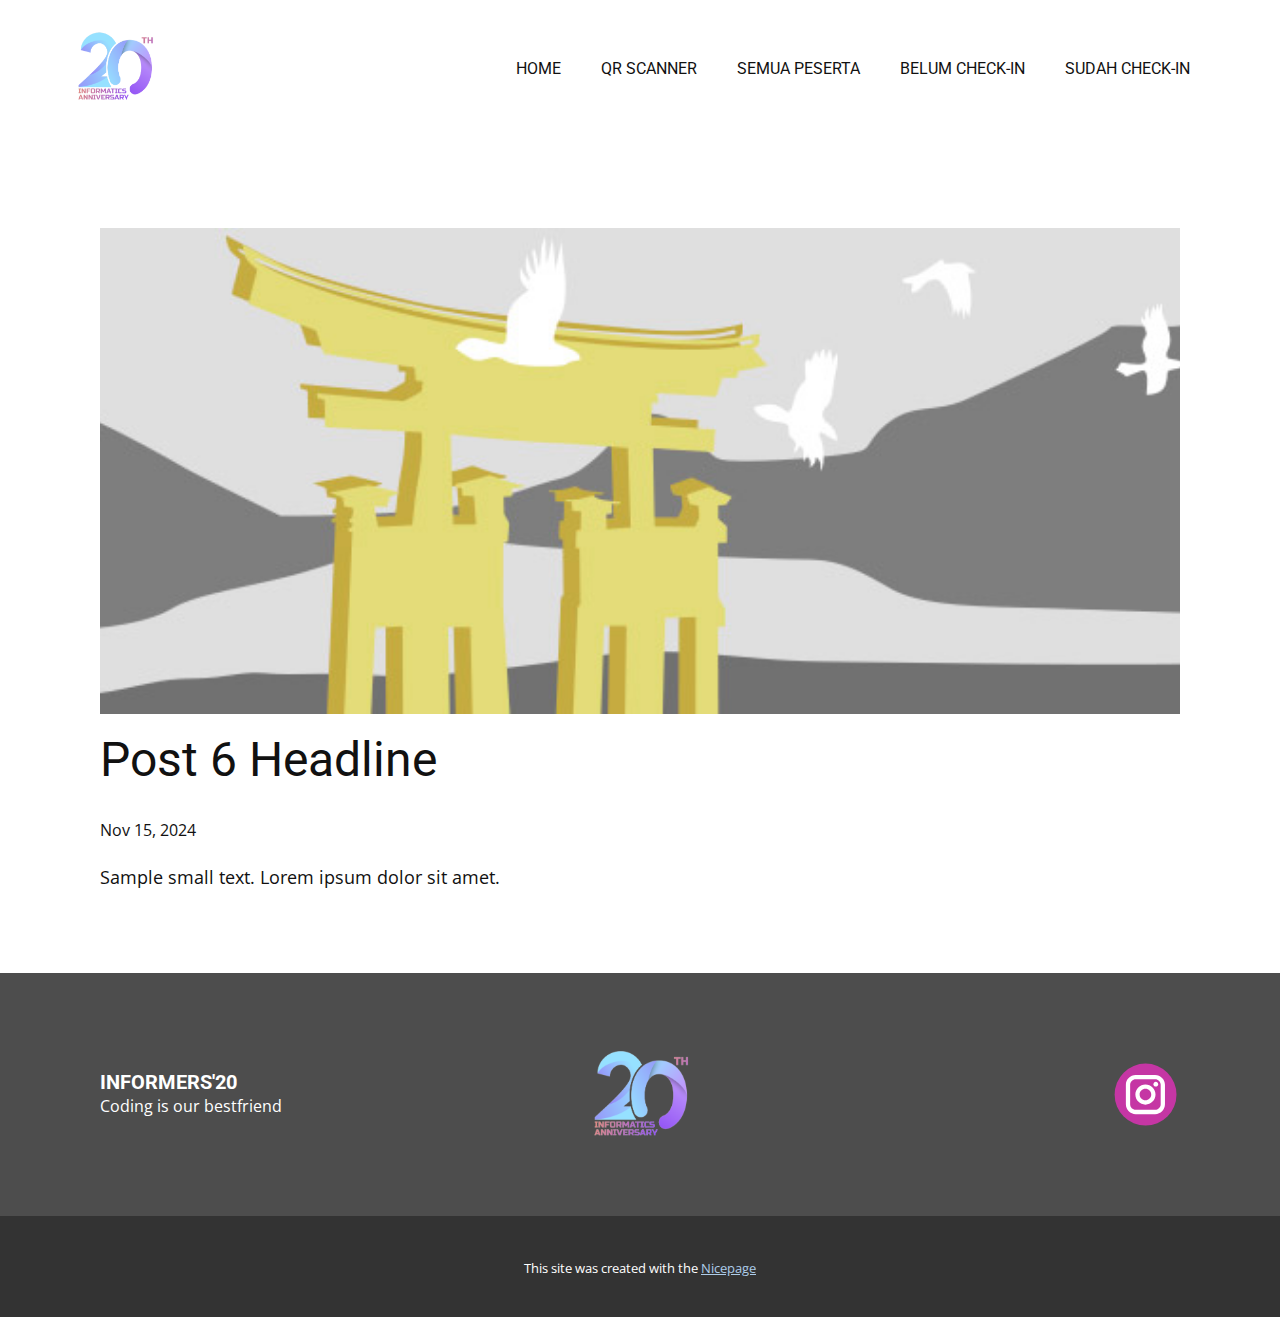
<file: blog/post-5.html>
<!DOCTYPE html>
<html style="font-size: 16px;" lang="en"><head>
    <meta name="viewport" content="width=device-width, initial-scale=1.0">
    <meta charset="utf-8">
    <meta name="keywords" content="Post 1 Headline">
    <meta name="description" content="">
    <title>Post 6 Headline</title>
    <link rel="stylesheet" href="../nicepage.css" media="screen">
<link rel="stylesheet" href="../Post-Template.css" media="screen">
    <script class="u-script" type="text/javascript" src="../jquery.js" defer=""></script>
    <script class="u-script" type="text/javascript" src="../nicepage.js" defer=""></script>
    <meta name="generator" content="Nicepage 7.0.3, nicepage.com">
    <link id="u-theme-google-font" rel="stylesheet" href="https://fonts.googleapis.com/css?family=Roboto:100,100i,300,300i,400,400i,500,500i,700,700i,900,900i|Open+Sans:300,300i,400,400i,500,500i,600,600i,700,700i,800,800i">
    <link id="u-page-google-font" rel="stylesheet" href="https://fonts.googleapis.com/css?family=Roboto:100,100i,300,300i,400,400i,500,500i,700,700i,900,900i">
    
    
    
    <script type="application/ld+json">{
		"@context": "http://schema.org",
		"@type": "Organization",
		"name": "",
		"logo": "images/LOGO20FINAL11.png",
		"sameAs": [
				"https://www.instagram.com/informershmif/"
		]
}</script>
    <meta name="theme-color" content="#478ac9">
  <meta data-intl-tel-input-cdn-path="intlTelInput/"></head>
  <body data-path-to-root="./" data-include-products="false" class="u-body u-xl-mode" data-lang="en"><header class="u-clearfix u-header u-header" id="sec-fb37"><div class="u-clearfix u-sheet u-sheet-1">
        <a href="#" class="u-image u-logo u-image-1" data-image-width="331" data-image-height="330">
          <img src="../images/LOGO20FINAL11.png" class="u-logo-image u-logo-image-1">
        </a>
        <nav class="u-menu u-menu-one-level u-offcanvas u-menu-1">
          <div class="menu-collapse u-custom-font u-font-roboto" style="font-size: 1rem; letter-spacing: 0px; text-transform: uppercase; font-weight: 700;">
            <a class="u-button-style u-custom-left-right-menu-spacing u-custom-padding-bottom u-custom-text-hover-color u-custom-top-bottom-menu-spacing u-hamburger-link u-nav-link u-text-active-palette-1-base u-text-hover-palette-2-base" href="#">
              <svg class="u-svg-link" viewBox="0 0 24 24"><use xlink:href="#menu-hamburger"></use></svg>
              <svg class="u-svg-content" version="1.1" id="menu-hamburger" viewBox="0 0 16 16" x="0px" y="0px" xmlns:xlink="http://www.w3.org/1999/xlink" xmlns="http://www.w3.org/2000/svg"><g><rect y="1" width="16" height="2"></rect><rect y="7" width="16" height="2"></rect><rect y="13" width="16" height="2"></rect>
</g></svg>
            </a>
          </div>
          <div class="u-custom-menu u-nav-container">
            <ul class="u-custom-font u-font-roboto u-nav u-unstyled u-nav-1"><li class="u-nav-item"><a class="u-button-style u-nav-link u-text-active-palette-1-base u-text-hover-palette-1-light-2" href="../" style="padding: 10px 20px;">Home</a>
</li><li class="u-nav-item"><a class="u-button-style u-nav-link u-text-active-palette-1-base u-text-hover-palette-1-light-2" href="../QR-SCANNER.html" style="padding: 10px 20px;">QR SCANNER</a>
</li><li class="u-nav-item"><a class="u-button-style u-nav-link u-text-active-palette-1-base u-text-hover-palette-1-light-2" href="../Semua-Peserta.html" style="padding: 10px 20px;">Semua Peserta</a>
</li><li class="u-nav-item"><a class="u-button-style u-nav-link u-text-active-palette-1-base u-text-hover-palette-1-light-2" href="../Belum-Check-in.html" style="padding: 10px 20px;">Belum Check-in</a>
</li><li class="u-nav-item"><a class="u-button-style u-nav-link u-text-active-palette-1-base u-text-hover-palette-1-light-2" href="../Sudah-Check-in.html" style="padding: 10px 20px;">Sudah Check-in</a>
</li></ul>
          </div>
          <div class="u-custom-menu u-nav-container-collapse">
            <div class="u-black u-container-style u-inner-container-layout u-opacity u-opacity-95 u-sidenav">
              <div class="u-inner-container-layout u-sidenav-overflow">
                <div class="u-menu-close"></div>
                <ul class="u-align-center u-nav u-popupmenu-items u-unstyled u-nav-2"><li class="u-nav-item"><a class="u-button-style u-nav-link" href="../">Home</a>
</li><li class="u-nav-item"><a class="u-button-style u-nav-link" href="../QR-SCANNER.html">QR SCANNER</a>
</li><li class="u-nav-item"><a class="u-button-style u-nav-link" href="../Semua-Peserta.html">Semua Peserta</a>
</li><li class="u-nav-item"><a class="u-button-style u-nav-link" href="../Belum-Check-in.html">Belum Check-in</a>
</li><li class="u-nav-item"><a class="u-button-style u-nav-link" href="../Sudah-Check-in.html">Sudah Check-in</a>
</li></ul>
              </div>
            </div>
            <div class="u-black u-menu-overlay u-opacity u-opacity-70"></div>
          </div>
        </nav>
      </div></header>
    <section class="u-align-center u-clearfix u-section-1" id="sec-bc74">
      <div class="u-clearfix u-sheet u-valign-middle-md u-valign-middle-sm u-valign-middle-xs u-sheet-1"><!--post_details--><!--post_details_options_json--><!--{"source":""}--><!--/post_details_options_json--><!--blog_post-->
        <div class="u-container-style u-expanded-width u-post-details u-post-details-1">
          <div class="u-container-layout u-valign-middle u-container-layout-1"><!--blog_post_image-->
            <img alt="" class="u-blog-control u-expanded-width u-image u-image-default u-image-1" src="../images/8ad73f3c.jpeg"><!--/blog_post_image--><!--blog_post_header-->
            <h2 class="u-blog-control u-text u-text-1">Post 6 Headline</h2><!--/blog_post_header--><!--blog_post_metadata-->
            <div class="u-blog-control u-metadata u-metadata-1"><!--blog_post_metadata_date-->
              <span class="u-meta-date u-meta-icon">Nov 15, 2024</span><!--/blog_post_metadata_date--><!--blog_post_metadata_category-->
              <!--/blog_post_metadata_category--><!--blog_post_metadata_comments-->
              <!--/blog_post_metadata_comments-->
            </div><!--/blog_post_metadata--><!--blog_post_content-->
            <div class="u-align-justify u-blog-control u-post-content u-text u-text-2 fr-view">
  <p>Sample small text. Lorem ipsum dolor sit amet.</p>
  </div><!--/blog_post_content-->
          </div>
        </div><!--/blog_post--><!--/post_details-->
      </div>
    </section>
    
    
    
    <footer class="u-clearfix u-footer u-grey-70" id="sec-9b4b"><div class="u-clearfix u-sheet u-sheet-1">
        <div class="data-layout-selected u-clearfix u-expanded-width u-gutter-30 u-layout-wrap u-layout-wrap-1">
          <div class="u-gutter-0 u-layout">
            <div class="u-layout-row">
              <div class="u-align-center-sm u-align-center-xs u-align-left-md u-align-left-xl u-container-style u-layout-cell u-left-cell u-size-20 u-size-30-md u-layout-cell-1">
                <div class="u-container-layout u-valign-middle u-container-layout-1"><!--position-->
                  <div data-position="" class="u-position u-position-1"><!--block-->
                    <div class="u-block">
                      <div class="u-block-container u-clearfix"><!--block_header-->
                        <h5 class="u-block-header u-text u-text-1"><!--block_header_content--> INFORMERS'20<!--/block_header_content--></h5><!--/block_header--><!--block_content-->
                        <div class="u-block-content u-text"><!--block_content_content-->Coding is our bestfriend <!--/block_content_content--></div><!--/block_content-->
                      </div>
                    </div><!--/block-->
                  </div><!--/position-->
                </div>
              </div>
              <div class="u-align-center-sm u-align-right-md u-container-style u-layout-cell u-size-20 u-size-30-md u-layout-cell-2">
                <div class="u-container-layout u-valign-middle u-container-layout-2">
                  <a href="#" class="u-image u-logo u-image-1" data-image-width="331" data-image-height="330">
                    <img src="../images/LOGO20FINAL11.png" class="u-logo-image u-logo-image-1">
                  </a>
                </div>
              </div>
              <div class="u-align-center-sm u-align-center-xs u-align-left-md u-align-right-lg u-align-right-xl u-container-style u-layout-cell u-right-cell u-size-20 u-size-30-md u-layout-cell-3">
                <div class="u-container-layout u-valign-middle u-container-layout-3">
                  <div class="u-social-icons u-spacing-10 u-social-icons-1">
                    <a class="u-social-url" title="instagram" target="_blank" href="https://www.instagram.com/informershmif/"><span class="u-icon u-social-icon u-social-instagram u-icon-1"><svg class="u-svg-link" preserveAspectRatio="xMidYMin slice" viewBox="0 0 112 112" style=""><use xlink:href="#svg-a519"></use></svg><svg class="u-svg-content" viewBox="0 0 112 112" x="0" y="0" id="svg-a519"><circle fill="currentColor" cx="56.1" cy="56.1" r="55"></circle><path fill="#FFFFFF" d="M55.9,38.2c-9.9,0-17.9,8-17.9,17.9C38,66,46,74,55.9,74c9.9,0,17.9-8,17.9-17.9C73.8,46.2,65.8,38.2,55.9,38.2
      z M55.9,66.4c-5.7,0-10.3-4.6-10.3-10.3c-0.1-5.7,4.6-10.3,10.3-10.3c5.7,0,10.3,4.6,10.3,10.3C66.2,61.8,61.6,66.4,55.9,66.4z"></path><path fill="#FFFFFF" d="M74.3,33.5c-2.3,0-4.2,1.9-4.2,4.2s1.9,4.2,4.2,4.2s4.2-1.9,4.2-4.2S76.6,33.5,74.3,33.5z"></path><path fill="#FFFFFF" d="M73.1,21.3H38.6c-9.7,0-17.5,7.9-17.5,17.5v34.5c0,9.7,7.9,17.6,17.5,17.6h34.5c9.7,0,17.5-7.9,17.5-17.5V38.8
      C90.6,29.1,82.7,21.3,73.1,21.3z M83,73.3c0,5.5-4.5,9.9-9.9,9.9H38.6c-5.5,0-9.9-4.5-9.9-9.9V38.8c0-5.5,4.5-9.9,9.9-9.9h34.5
      c5.5,0,9.9,4.5,9.9,9.9V73.3z"></path></svg></span>
                    </a>
                  </div>
                </div>
              </div>
            </div>
          </div>
        </div>
      </div></footer>
    <section class="u-backlink u-clearfix u-grey-80">
      <p class="u-text">
        <span>This site was created with the </span>
        <a class="u-link" href="https://nicepage.com/" target="_blank" rel="nofollow">
          <span>Nicepage</span>
        </a>
      </p>
    </section>
  
</body></html>
</file>
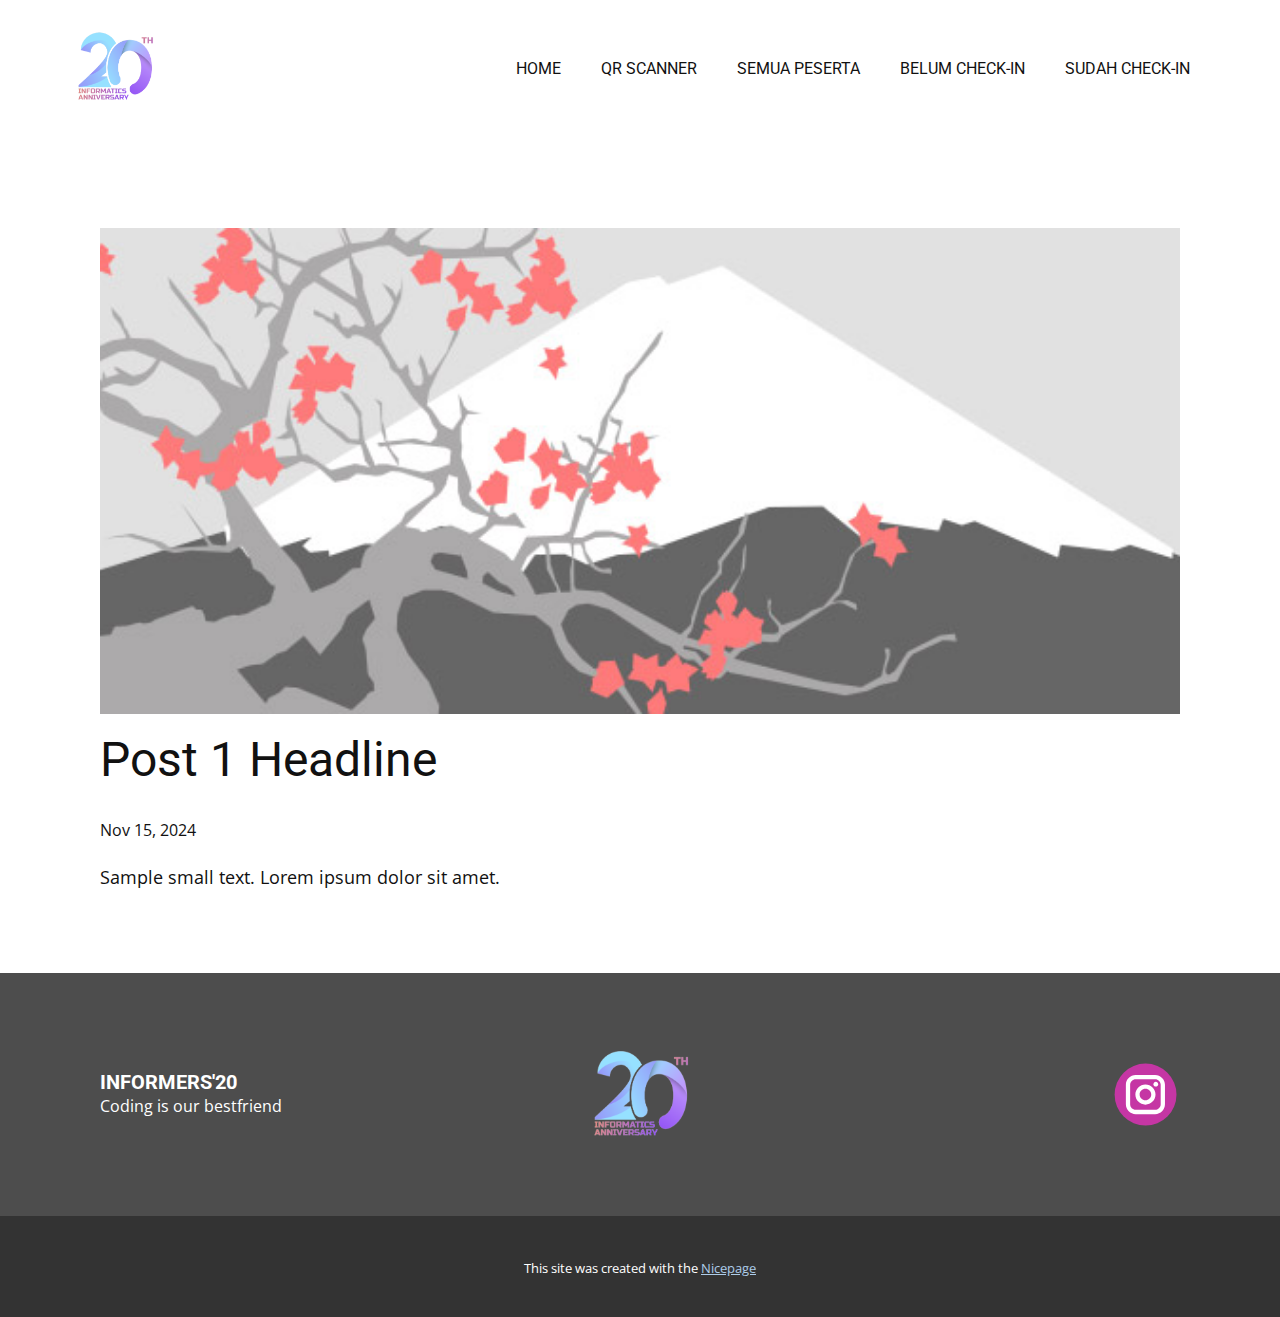
<file: blog/post.html>
<!DOCTYPE html>
<html style="font-size: 16px;" lang="en"><head>
    <meta name="viewport" content="width=device-width, initial-scale=1.0">
    <meta charset="utf-8">
    <meta name="keywords" content="Post 1 Headline">
    <meta name="description" content="">
    <title>Post 1 Headline</title>
    <link rel="stylesheet" href="../nicepage.css" media="screen">
<link rel="stylesheet" href="../Post-Template.css" media="screen">
    <script class="u-script" type="text/javascript" src="../jquery.js" defer=""></script>
    <script class="u-script" type="text/javascript" src="../nicepage.js" defer=""></script>
    <meta name="generator" content="Nicepage 7.0.3, nicepage.com">
    <link id="u-theme-google-font" rel="stylesheet" href="https://fonts.googleapis.com/css?family=Roboto:100,100i,300,300i,400,400i,500,500i,700,700i,900,900i|Open+Sans:300,300i,400,400i,500,500i,600,600i,700,700i,800,800i">
    <link id="u-page-google-font" rel="stylesheet" href="https://fonts.googleapis.com/css?family=Roboto:100,100i,300,300i,400,400i,500,500i,700,700i,900,900i">
    
    
    
    <script type="application/ld+json">{
		"@context": "http://schema.org",
		"@type": "Organization",
		"name": "",
		"logo": "images/LOGO20FINAL11.png",
		"sameAs": [
				"https://www.instagram.com/informershmif/"
		]
}</script>
    <meta name="theme-color" content="#478ac9">
  <meta data-intl-tel-input-cdn-path="intlTelInput/"></head>
  <body data-path-to-root="./" data-include-products="false" class="u-body u-xl-mode" data-lang="en"><header class="u-clearfix u-header u-header" id="sec-fb37"><div class="u-clearfix u-sheet u-sheet-1">
        <a href="#" class="u-image u-logo u-image-1" data-image-width="331" data-image-height="330">
          <img src="../images/LOGO20FINAL11.png" class="u-logo-image u-logo-image-1">
        </a>
        <nav class="u-menu u-menu-one-level u-offcanvas u-menu-1">
          <div class="menu-collapse u-custom-font u-font-roboto" style="font-size: 1rem; letter-spacing: 0px; text-transform: uppercase; font-weight: 700;">
            <a class="u-button-style u-custom-left-right-menu-spacing u-custom-padding-bottom u-custom-text-hover-color u-custom-top-bottom-menu-spacing u-hamburger-link u-nav-link u-text-active-palette-1-base u-text-hover-palette-2-base" href="#">
              <svg class="u-svg-link" viewBox="0 0 24 24"><use xlink:href="#menu-hamburger"></use></svg>
              <svg class="u-svg-content" version="1.1" id="menu-hamburger" viewBox="0 0 16 16" x="0px" y="0px" xmlns:xlink="http://www.w3.org/1999/xlink" xmlns="http://www.w3.org/2000/svg"><g><rect y="1" width="16" height="2"></rect><rect y="7" width="16" height="2"></rect><rect y="13" width="16" height="2"></rect>
</g></svg>
            </a>
          </div>
          <div class="u-custom-menu u-nav-container">
            <ul class="u-custom-font u-font-roboto u-nav u-unstyled u-nav-1"><li class="u-nav-item"><a class="u-button-style u-nav-link u-text-active-palette-1-base u-text-hover-palette-1-light-2" href="../" style="padding: 10px 20px;">Home</a>
</li><li class="u-nav-item"><a class="u-button-style u-nav-link u-text-active-palette-1-base u-text-hover-palette-1-light-2" href="../QR-SCANNER.html" style="padding: 10px 20px;">QR SCANNER</a>
</li><li class="u-nav-item"><a class="u-button-style u-nav-link u-text-active-palette-1-base u-text-hover-palette-1-light-2" href="../Semua-Peserta.html" style="padding: 10px 20px;">Semua Peserta</a>
</li><li class="u-nav-item"><a class="u-button-style u-nav-link u-text-active-palette-1-base u-text-hover-palette-1-light-2" href="../Belum-Check-in.html" style="padding: 10px 20px;">Belum Check-in</a>
</li><li class="u-nav-item"><a class="u-button-style u-nav-link u-text-active-palette-1-base u-text-hover-palette-1-light-2" href="../Sudah-Check-in.html" style="padding: 10px 20px;">Sudah Check-in</a>
</li></ul>
          </div>
          <div class="u-custom-menu u-nav-container-collapse">
            <div class="u-black u-container-style u-inner-container-layout u-opacity u-opacity-95 u-sidenav">
              <div class="u-inner-container-layout u-sidenav-overflow">
                <div class="u-menu-close"></div>
                <ul class="u-align-center u-nav u-popupmenu-items u-unstyled u-nav-2"><li class="u-nav-item"><a class="u-button-style u-nav-link" href="../">Home</a>
</li><li class="u-nav-item"><a class="u-button-style u-nav-link" href="../QR-SCANNER.html">QR SCANNER</a>
</li><li class="u-nav-item"><a class="u-button-style u-nav-link" href="../Semua-Peserta.html">Semua Peserta</a>
</li><li class="u-nav-item"><a class="u-button-style u-nav-link" href="../Belum-Check-in.html">Belum Check-in</a>
</li><li class="u-nav-item"><a class="u-button-style u-nav-link" href="../Sudah-Check-in.html">Sudah Check-in</a>
</li></ul>
              </div>
            </div>
            <div class="u-black u-menu-overlay u-opacity u-opacity-70"></div>
          </div>
        </nav>
      </div></header>
    <section class="u-align-center u-clearfix u-section-1" id="sec-bc74">
      <div class="u-clearfix u-sheet u-valign-middle-md u-valign-middle-sm u-valign-middle-xs u-sheet-1"><!--post_details--><!--post_details_options_json--><!--{"source":""}--><!--/post_details_options_json--><!--blog_post-->
        <div class="u-container-style u-expanded-width u-post-details u-post-details-1">
          <div class="u-container-layout u-valign-middle u-container-layout-1"><!--blog_post_image-->
            <img alt="" class="u-blog-control u-expanded-width u-image u-image-default u-image-1" src="../images/0fd3416c.jpeg"><!--/blog_post_image--><!--blog_post_header-->
            <h2 class="u-blog-control u-text u-text-1">Post 1 Headline</h2><!--/blog_post_header--><!--blog_post_metadata-->
            <div class="u-blog-control u-metadata u-metadata-1"><!--blog_post_metadata_date-->
              <span class="u-meta-date u-meta-icon">Nov 15, 2024</span><!--/blog_post_metadata_date--><!--blog_post_metadata_category-->
              <!--/blog_post_metadata_category--><!--blog_post_metadata_comments-->
              <!--/blog_post_metadata_comments-->
            </div><!--/blog_post_metadata--><!--blog_post_content-->
            <div class="u-align-justify u-blog-control u-post-content u-text u-text-2 fr-view">
  <p>Sample small text. Lorem ipsum dolor sit amet.</p>
  </div><!--/blog_post_content-->
          </div>
        </div><!--/blog_post--><!--/post_details-->
      </div>
    </section>
    
    
    
    <footer class="u-clearfix u-footer u-grey-70" id="sec-9b4b"><div class="u-clearfix u-sheet u-sheet-1">
        <div class="data-layout-selected u-clearfix u-expanded-width u-gutter-30 u-layout-wrap u-layout-wrap-1">
          <div class="u-gutter-0 u-layout">
            <div class="u-layout-row">
              <div class="u-align-center-sm u-align-center-xs u-align-left-md u-align-left-xl u-container-style u-layout-cell u-left-cell u-size-20 u-size-30-md u-layout-cell-1">
                <div class="u-container-layout u-valign-middle u-container-layout-1"><!--position-->
                  <div data-position="" class="u-position u-position-1"><!--block-->
                    <div class="u-block">
                      <div class="u-block-container u-clearfix"><!--block_header-->
                        <h5 class="u-block-header u-text u-text-1"><!--block_header_content--> INFORMERS'20<!--/block_header_content--></h5><!--/block_header--><!--block_content-->
                        <div class="u-block-content u-text"><!--block_content_content-->Coding is our bestfriend <!--/block_content_content--></div><!--/block_content-->
                      </div>
                    </div><!--/block-->
                  </div><!--/position-->
                </div>
              </div>
              <div class="u-align-center-sm u-align-right-md u-container-style u-layout-cell u-size-20 u-size-30-md u-layout-cell-2">
                <div class="u-container-layout u-valign-middle u-container-layout-2">
                  <a href="#" class="u-image u-logo u-image-1" data-image-width="331" data-image-height="330">
                    <img src="../images/LOGO20FINAL11.png" class="u-logo-image u-logo-image-1">
                  </a>
                </div>
              </div>
              <div class="u-align-center-sm u-align-center-xs u-align-left-md u-align-right-lg u-align-right-xl u-container-style u-layout-cell u-right-cell u-size-20 u-size-30-md u-layout-cell-3">
                <div class="u-container-layout u-valign-middle u-container-layout-3">
                  <div class="u-social-icons u-spacing-10 u-social-icons-1">
                    <a class="u-social-url" title="instagram" target="_blank" href="https://www.instagram.com/informershmif/"><span class="u-icon u-social-icon u-social-instagram u-icon-1"><svg class="u-svg-link" preserveAspectRatio="xMidYMin slice" viewBox="0 0 112 112" style=""><use xlink:href="#svg-a519"></use></svg><svg class="u-svg-content" viewBox="0 0 112 112" x="0" y="0" id="svg-a519"><circle fill="currentColor" cx="56.1" cy="56.1" r="55"></circle><path fill="#FFFFFF" d="M55.9,38.2c-9.9,0-17.9,8-17.9,17.9C38,66,46,74,55.9,74c9.9,0,17.9-8,17.9-17.9C73.8,46.2,65.8,38.2,55.9,38.2
      z M55.9,66.4c-5.7,0-10.3-4.6-10.3-10.3c-0.1-5.7,4.6-10.3,10.3-10.3c5.7,0,10.3,4.6,10.3,10.3C66.2,61.8,61.6,66.4,55.9,66.4z"></path><path fill="#FFFFFF" d="M74.3,33.5c-2.3,0-4.2,1.9-4.2,4.2s1.9,4.2,4.2,4.2s4.2-1.9,4.2-4.2S76.6,33.5,74.3,33.5z"></path><path fill="#FFFFFF" d="M73.1,21.3H38.6c-9.7,0-17.5,7.9-17.5,17.5v34.5c0,9.7,7.9,17.6,17.5,17.6h34.5c9.7,0,17.5-7.9,17.5-17.5V38.8
      C90.6,29.1,82.7,21.3,73.1,21.3z M83,73.3c0,5.5-4.5,9.9-9.9,9.9H38.6c-5.5,0-9.9-4.5-9.9-9.9V38.8c0-5.5,4.5-9.9,9.9-9.9h34.5
      c5.5,0,9.9,4.5,9.9,9.9V73.3z"></path></svg></span>
                    </a>
                  </div>
                </div>
              </div>
            </div>
          </div>
        </div>
      </div></footer>
    <section class="u-backlink u-clearfix u-grey-80">
      <p class="u-text">
        <span>This site was created with the </span>
        <a class="u-link" href="https://nicepage.com/" target="_blank" rel="nofollow">
          <span>Nicepage</span>
        </a>
      </p>
    </section>
  
</body></html>
</file>
